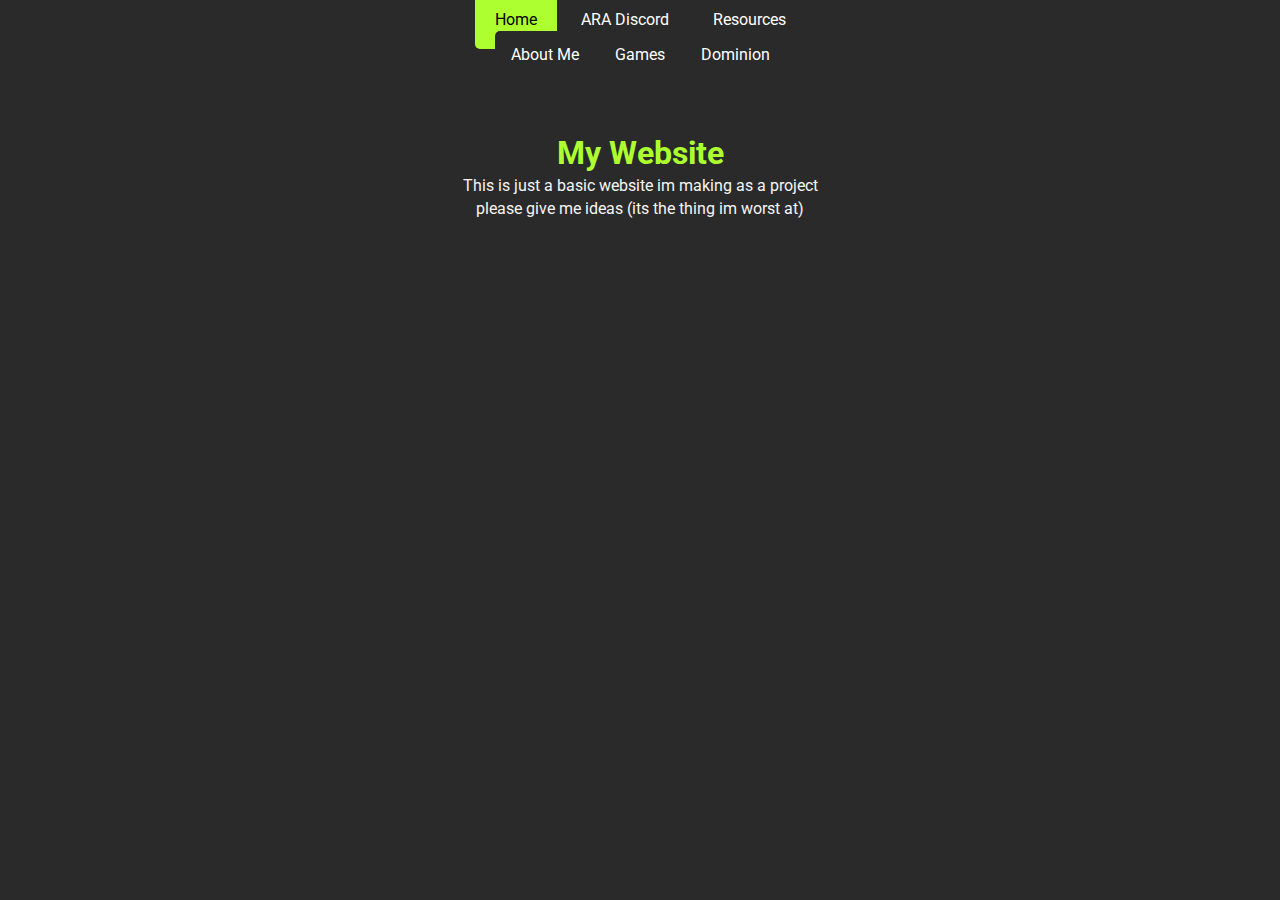
<file: index.html>
<!DOCTYPE html>
<html lang="en">

<head>
    <meta charset="UTF-8">
    <meta http-equiv="X-UA-Compatible" content="IE=edge">
    <meta name="viewport" content="width=device-width, initial-scale=1.0">
    <title>My project | Home</title>
    <link rel="stylesheet" href="/css/style.css">
    <link rel="shortcut icon" type="image/x-icon" href="/images/eye.ico">
    <link rel="preconnect" href="https://fonts.googleapis.com">
    <link rel="preconnect" href="https://fonts.gstatic.com" crossorigin>
    <link href="https://fonts.googleapis.com/css2?family=Roboto:wght@300&display=swap" rel="stylesheet">
    <link href="https://cdn.jsdelivr.net/npm/bootstrap@5.1.3/dist/css/bootstrap.min.css" rel="stylesheet" integrity="sha384-1BmE4kWBq78iYhFldvKuhfTAU6auU8tT94WrHftjDbrCEXSU1oBoqyl2QvZ6jIW3" crossorigin="anonymous">
    <script src="https://cdn.jsdelivr.net/npm/bootstrap@5.1.3/dist/js/bootstrap.bundle.min.js" integrity="sha384-ka7Sk0Gln4gmtz2MlQnikT1wXgYsOg+OMhuP+IlRH9sENBO0LRn5q+8nbTov4+1p" crossorigin="anonymous"></script>


</head>





<body>

    <div>

        <div class="col-centered">
            <div class="top1">
                <center class="fade">

                    <a href="/index.html" class="active">Home</a>

                    <a href="/html/discord.html" class="">ARA Discord</a>

                    <a href="/html/resources.html" class="">Resources</a>

                </center>
            </div>
        </div>

        <div class=""></div>

        <div class="col-centered m-4 ">
            <div class="top2">
                <center class="fade">

                    <a href="/html/about.html" class="">About Me</a>

                    <a href="/html/games.html" class="">Games</a>

                    <a href="/html/dontwatch.html" class="">Dominion</a>

                </center>
            </div>
        </div>



        <div class=""></div>
        <div class=""></div>
        <div class=""></div>
        <div class=""></div>
        <div class=""></div>
        <div class=""></div>
        <div class=""></div>
        <div class=""></div>
        <div class=""></div>
        <div class=""></div>
        <div class=""></div>
        <div class=""></div>
        <div class=""></div>
        <div class=""></div>
        <div class=""></div>


        <center class="fade">

            <h1 class="title">
                My Website
            </h1>

            <p>
                This is just a basic website im making as a project
            </p>

            <p>
                please give me ideas (its the thing im worst at)
            </p>

        </center>
    </div>
</body>
</file>
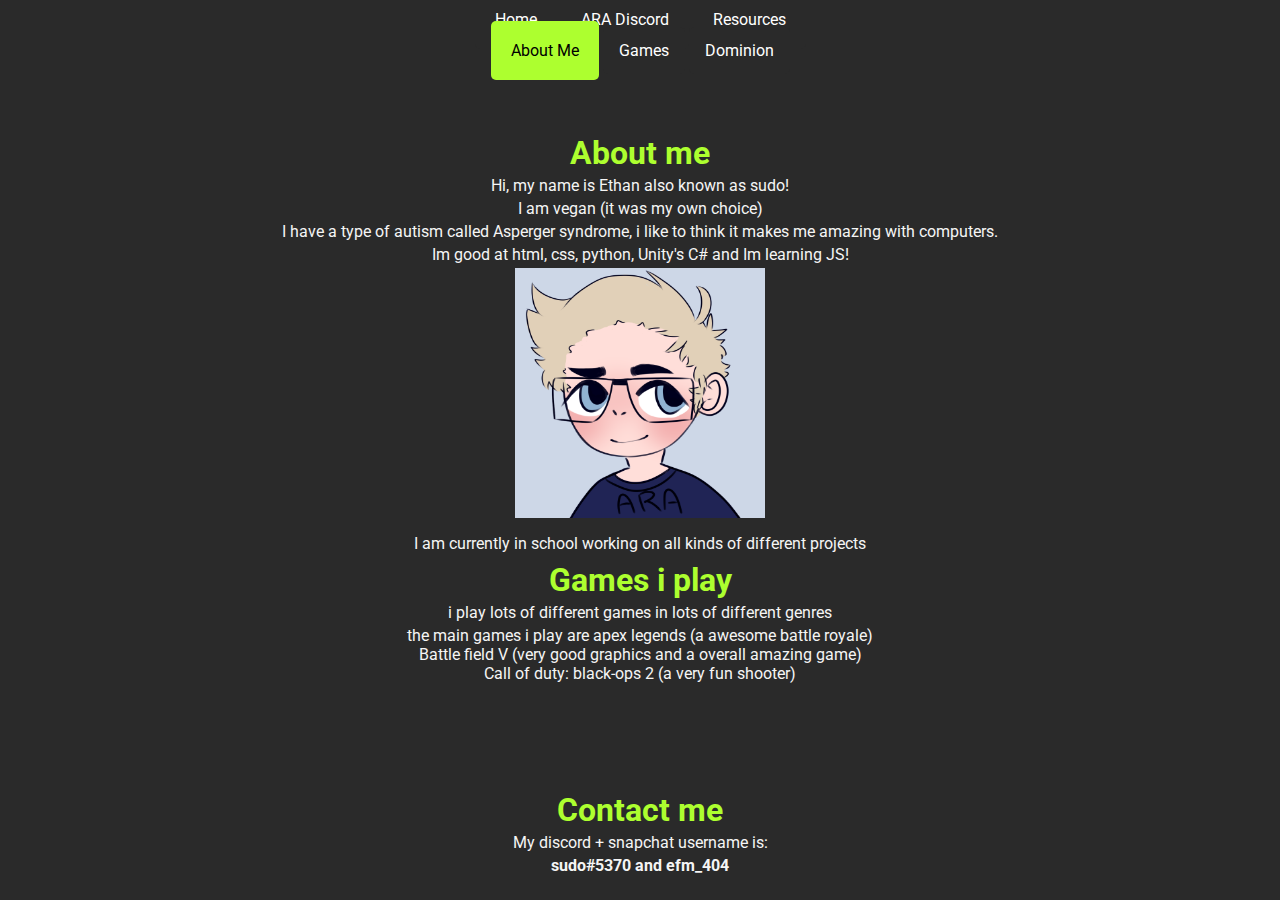
<file: html/about.html>
<!DOCTYPE html>
<html lang="en">

<head>
    <meta charset="UTF-8">
    <meta http-equiv="X-UA-Compatible" content="IE=edge">
    <meta name="viewport" content="width=device-width, initial-scale=1.0">
    <title>My project | About</title>
    <link rel="stylesheet" href="/css/style.css">
    <link rel="shortcut icon" type="image/x-icon" href="/images/eye.ico">
    <link rel="preconnect" href="https://fonts.googleapis.com">
    <link rel="preconnect" href="https://fonts.gstatic.com" crossorigin>
    <link href="https://fonts.googleapis.com/css2?family=Roboto:wght@300&display=swap" rel="stylesheet">
    <link href="https://cdn.jsdelivr.net/npm/bootstrap@5.1.3/dist/css/bootstrap.min.css" rel="stylesheet" integrity="sha384-1BmE4kWBq78iYhFldvKuhfTAU6auU8tT94WrHftjDbrCEXSU1oBoqyl2QvZ6jIW3" crossorigin="anonymous">
    <script src="https://cdn.jsdelivr.net/npm/bootstrap@5.1.3/dist/js/bootstrap.bundle.min.js" integrity="sha384-ka7Sk0Gln4gmtz2MlQnikT1wXgYsOg+OMhuP+IlRH9sENBO0LRn5q+8nbTov4+1p" crossorigin="anonymous"></script>

</head>

<body>

    <div>




        <div class="col-centered">
            <div class="top1">
                <center class="">

                    <a href="/index.html" class="">Home</a>

                    <a href="/html/discord.html" class="">ARA Discord</a>

                    <a href="/html/resources.html" class="">Resources</a>

                </center>
            </div>
        </div>



        <div class="col-centered m-4 ">
            <div class="top2">
                <center class="">

                    <a href="/html/about.html" class="active">About Me</a>

                    <a href="/html/games.html" class="">Games</a>

                    <a href="/html/dontwatch.html" class="">Dominion</a>

                </center>
            </div>
        </div>


        <div class=""></div>
        <div class=""></div>
        <div class=""></div>
        <div class=""></div>
        <div class=""></div>
        <div class=""></div>
        <div class=""></div>
        <div class=""></div>
        <div class=""></div>
        <div class=""></div>
        <div class=""></div>
        <div class=""></div>
        <div class=""></div>
        <div class=""></div>
        <div class=""></div>

        <center>
            <div class="row">

                <div class="col">
                    <h1 class="title">
                        About me
                    </h1>

                    <p>
                        Hi, my name is Ethan also known as sudo!
                    </p>

                    <p>
                        I am vegan (it was my own choice)
                    </p>

                    <p>
                        I have a type of autism called Asperger syndrome, i like to think it makes me amazing with computers.
                    </p>

                    <p>
                        Im good at html, css, python, Unity's C# and Im learning JS!
                    </p>

                    <img src="/images/me.png" alt="me" class="image-me fade">
                    <div class=""></div>
                    <div class=""></div>
                    <p>
                        I am currently in school working on all kinds of different projects
                    </p>
                </div>

                <div class="col-md">
                    <h1 class="title">
                        Games i play
                    </h1>

                    <p>
                        i play lots of different games in lots of different genres
                    </p>

                    <p>
                        the main games i play are apex legends (a awesome battle royale)<br> Battle field V (very good graphics and a overall amazing game)<br> Call of duty: black-ops 2 (a very fun shooter)
                    </p>

                    <div class=""></div>
                    <div class=""></div>
                    <div class=""></div>
                    <div class=""></div>
                    <div class=""></div>
                    <div class=""></div>
                    <div class=""></div>
                    <div class=""></div>
                    <div class=""></div>
                    <div class=""></div>
                    <div class=""></div>
                    <div class=""></div>
                    <div class=""></div>
                    <div class=""></div>
                    <div class=""></div>
                    <div class=""></div>
                    <div class=""></div>
                    <div class=""></div>
                    <div class=""></div>
                    <div class=""></div>
                    <div class=""></div>
                    <div class=""></div>
                    <div class=""></div>
                    <div class=""></div>
                    <div class=""></div>
                    <div class=""></div>

                    <h1 class="title">
                        Contact me
                    </h1>

                    <p class="contact1">
                        My discord + snapchat username is:
                    </p>





                    <p class="contact2">
                        sudo#5370 and efm_404
                    </p>
                </div>















            </div>
        </center>



</body>
</file>
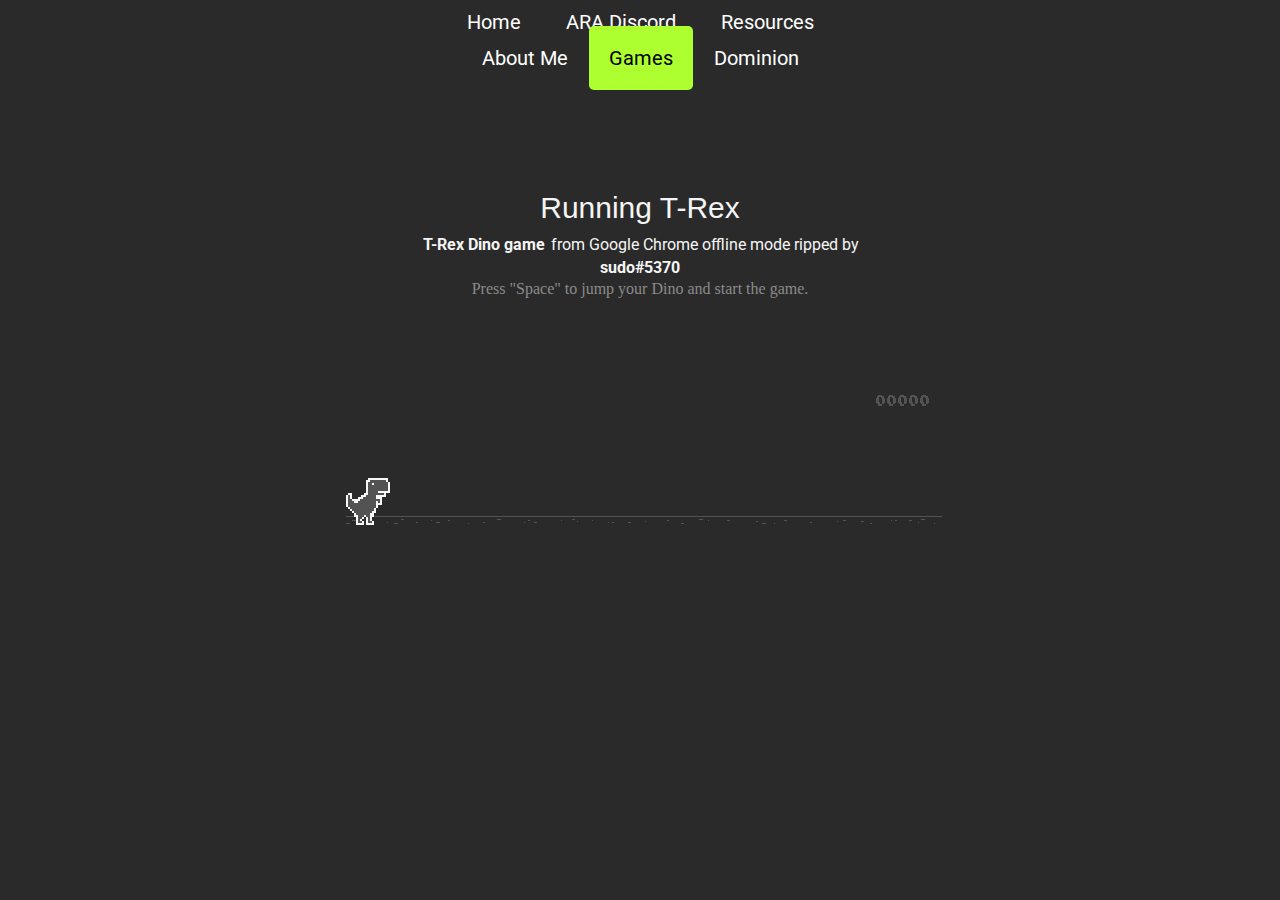
<file: html/dinosour.html>
<html>
<link rel="stylesheet" href="/css/game.css">




<!DOCTYPE html>
<html lang="en">

<head>
    <meta charset="UTF-8">
    <meta http-equiv="X-UA-Compatible" content="IE=edge">
    <meta name="viewport" content="width=device-width, initial-scale=1.0">
    <title>My project | Games</title>
    <link rel="stylesheet" href="/css/style.css">
    <link rel="shortcut icon" type="image/x-icon" href="/images/eye.ico">
    <link rel="preconnect" href="https://fonts.googleapis.com">
    <link rel="preconnect" href="https://fonts.gstatic.com" crossorigin>
    <link href="https://fonts.googleapis.com/css2?family=Roboto:wght@300&display=swap" rel="stylesheet">
    <link href="https://cdn.jsdelivr.net/npm/bootstrap@5.1.3/dist/css/bootstrap.min.css" rel="stylesheet" integrity="sha384-1BmE4kWBq78iYhFldvKuhfTAU6auU8tT94WrHftjDbrCEXSU1oBoqyl2QvZ6jIW3" crossorigin="anonymous">
    <script src="https://cdn.jsdelivr.net/npm/bootstrap@5.1.3/dist/js/bootstrap.bundle.min.js" integrity="sha384-ka7Sk0Gln4gmtz2MlQnikT1wXgYsOg+OMhuP+IlRH9sENBO0LRn5q+8nbTov4+1p" crossorigin="anonymous"></script>


</head>


<body>

    <div>

        <div class="col-centered">
            <div class="top1">
                <center class="">

                    <a href="/index.html" class="">Home</a>

                    <a href="/html/discord.html" class="">ARA Discord</a>

                    <a href="/html/resources.html" class="">Resources</a>

                </center>
            </div>
        </div>



        <div class="col-centered m-4 ">
            <div class="top2">
                <center class="">

                    <a href="/html/about.html" class="">About Me</a>

                    <a href="/html/games.html" class="active">Games</a>

                    <a href="/html/dontwatch.html" class="">Dominion</a>

                </center>
            </div>
        </div>



        <div class=""></div>
        <div class=""></div>
        <div class=""></div>
        <div class=""></div>
        <div class=""></div>
        <div class=""></div>
        <div class=""></div>
        <div class=""></div>
        <div class=""></div>
        <div class=""></div>
        <div class=""></div>
        <div class=""></div>
        <div class=""></div>
        <div class=""></div>
        <div class=""></div>


    </div>
</body>










<head>




    <title>T-Rex Game</title>
    <meta name="description" content="Ripped T-Rex/Dino game of Chromium">
    <meta property="og:title" content="Play the hidden T-Rex Dinosaur game of Chromium .">
    <meta property="og:type" content="article">
    <meta property="og:url" content="http://www.thecodepost.org">
    <meta property="og:image" content="http://img.thecodepost.org/2015/01/trex.png">
    <meta property="og:site_name" content="The Code Post">
    <meta property="og:description" content="Google Chrome has a hidden T-Rex game only for offline mode. But now, you can enjoy it any time and on any device, but you gotta stay online!!!">

    <meta name="twitter:card" content="summary_large_image">
    <meta name="twitter:site" content="@thecodepost">
    <meta name="twitter:creator" content="@thecodepost">
    <meta name="twitter:title" content="Check out the cool hidden game from Google Chrome!">
    <meta name="twitter:description" content="Check out the cool hidden game from Google Chrome!">
    <meta name="twitter:image:src" content="http://img.thecodepost.org/2015/01/trex.png">
    <script src="https://apis.google.com/js/platform.js" async defer></script>
    <link rel="stylesheet" href="/css/game.css">

    <!--script type="text/javascript" src="a.js"></script-->
    <script type="text/javascript">
        function hideClass(name) {
            var myClasses = document.querySelectorAll(name),
                i = 0,
                l = myClasses.length;

            for (i; i < l; i++) {
                myClasses[i].style.display = 'none';
            }
        }
        // Copyright (c) 2014 The Chromium Authors. All rights reserved.
        // Use of this source code is governed by a BSD-style license that can be
        // found in the LICENSE file.
        (function() {
            'use strict';
            /**
             * T-Rex runner.
             * @param {string} outerContainerId Outer containing element id.
             * @param {object} opt_config
             * @constructor
             * @export
             */
            function Runner(outerContainerId, opt_config) {
                // Singleton
                if (Runner.instance_) {
                    return Runner.instance_;
                }
                Runner.instance_ = this;
                this.outerContainerEl = document.querySelector(outerContainerId);
                this.containerEl = null;
                this.detailsButton = this.outerContainerEl.querySelector('#details-button');
                this.config = opt_config || Runner.config;
                this.dimensions = Runner.defaultDimensions;
                this.canvas = null;
                this.canvasCtx = null;
                this.tRex = null;
                this.distanceMeter = null;
                this.distanceRan = 0;
                this.highestScore = 0;
                this.time = 0;
                this.runningTime = 0;
                this.msPerFrame = 1000 / FPS;
                this.currentSpeed = this.config.SPEED;
                this.obstacles = [];
                this.started = false;
                this.activated = false;
                this.crashed = false;
                this.paused = false;
                this.resizeTimerId_ = null;
                this.playCount = 0;
                // Sound FX.
                this.audioBuffer = null;
                this.soundFx = {};
                // Global web audio context for playing sounds.
                this.audioContext = null;
                // Images.
                this.images = {};
                this.imagesLoaded = 0;
                this.loadImages();
            }
            window['Runner'] = Runner;
            /**
             * Default game width.
             * @const
             */
            var DEFAULT_WIDTH = 600;
            /**
             * Frames per second.
             * @const
             */
            var FPS = 60;
            /** @const */
            var IS_HIDPI = window.devicePixelRatio > 1;
            /** @const */
            var IS_IOS =
                window.navigator.userAgent.indexOf('UIWebViewForStaticFileContent') > -1;
            /** @const */
            var IS_MOBILE = window.navigator.userAgent.indexOf('Mobi') > -1 || IS_IOS;
            /** @const */
            var IS_TOUCH_ENABLED = 'ontouchstart' in window;
            /**
             * Default game configuration.
             * @enum {number}
             */
            Runner.config = {
                ACCELERATION: 0.001,
                BG_CLOUD_SPEED: 0.2,
                BOTTOM_PAD: 10,
                CLEAR_TIME: 3000,
                CLOUD_FREQUENCY: 0.5,
                GAMEOVER_CLEAR_TIME: 750,
                GAP_COEFFICIENT: 0.6,
                GRAVITY: 0.6,
                INITIAL_JUMP_VELOCITY: 12,
                MAX_CLOUDS: 6,
                MAX_OBSTACLE_LENGTH: 3,
                MAX_SPEED: 12,
                MIN_JUMP_HEIGHT: 35,
                MOBILE_SPEED_COEFFICIENT: 1.2,
                RESOURCE_TEMPLATE_ID: 'audio-resources',
                SPEED: 6,
                SPEED_DROP_COEFFICIENT: 3
            };
            /**
             * Default dimensions.
             * @enum {string}
             */
            Runner.defaultDimensions = {
                WIDTH: DEFAULT_WIDTH,
                HEIGHT: 150
            };
            /**
             * CSS class names.
             * @enum {string}
             */
            Runner.classes = {
                CANVAS: 'runner-canvas',
                CONTAINER: 'runner-container',
                CRASHED: 'crashed',
                ICON: 'icon-offline',
                TOUCH_CONTROLLER: 'controller'
            };
            /**
             * Image source urls.
             * @enum {array.<object>}
             */
            Runner.imageSources = {
                LDPI: [{
                    name: 'CACTUS_LARGE',
                    id: '1x-obstacle-large'
                }, {
                    name: 'CACTUS_SMALL',
                    id: '1x-obstacle-small'
                }, {
                    name: 'CLOUD',
                    id: '1x-cloud'
                }, {
                    name: 'HORIZON',
                    id: '1x-horizon'
                }, {
                    name: 'RESTART',
                    id: '1x-restart'
                }, {
                    name: 'TEXT_SPRITE',
                    id: '1x-text'
                }, {
                    name: 'TREX',
                    id: '1x-trex'
                }],
                HDPI: [{
                    name: 'CACTUS_LARGE',
                    id: '2x-obstacle-large'
                }, {
                    name: 'CACTUS_SMALL',
                    id: '2x-obstacle-small'
                }, {
                    name: 'CLOUD',
                    id: '2x-cloud'
                }, {
                    name: 'HORIZON',
                    id: '2x-horizon'
                }, {
                    name: 'RESTART',
                    id: '2x-restart'
                }, {
                    name: 'TEXT_SPRITE',
                    id: '2x-text'
                }, {
                    name: 'TREX',
                    id: '2x-trex'
                }]
            };
            /**
             * Sound FX. Reference to the ID of the audio tag on interstitial page.
             * @enum {string}
             */
            Runner.sounds = {
                BUTTON_PRESS: 'offline-sound-press',
                HIT: 'offline-sound-hit',
                SCORE: 'offline-sound-reached'
            };
            /**
             * Key code mapping.
             * @enum {object}
             */
            Runner.keycodes = {
                JUMP: {
                    '38': 1,
                    '32': 1
                }, // Up, spacebar
                DUCK: {
                    '40': 1
                }, // Down
                RESTART: {
                    '13': 1
                } // Enter
            };
            /**
             * Runner event names.
             * @enum {string}
             */
            Runner.events = {
                ANIM_END: 'webkitAnimationEnd',
                CLICK: 'click',
                KEYDOWN: 'keydown',
                KEYUP: 'keyup',
                MOUSEDOWN: 'mousedown',
                MOUSEUP: 'mouseup',
                RESIZE: 'resize',
                TOUCHEND: 'touchend',
                TOUCHSTART: 'touchstart',
                VISIBILITY: 'visibilitychange',
                BLUR: 'blur',
                FOCUS: 'focus',
                LOAD: 'load'
            };
            Runner.prototype = {
                /**
                 * Setting individual settings for debugging.
                 * @param {string} setting
                 * @param {*} value
                 */
                updateConfigSetting: function(setting, value) {
                    if (setting in this.config && value != undefined) {
                        this.config[setting] = value;
                        switch (setting) {
                            case 'GRAVITY':
                            case 'MIN_JUMP_HEIGHT':
                            case 'SPEED_DROP_COEFFICIENT':
                                this.tRex.config[setting] = value;
                                break;
                            case 'INITIAL_JUMP_VELOCITY':
                                this.tRex.setJumpVelocity(value);
                                break;
                            case 'SPEED':
                                this.setSpeed(value);
                                break;
                        }
                    }
                },
                /**
                 * Load and cache the image assets from the page.
                 */
                loadImages: function() {
                    var imageSources = IS_HIDPI ? Runner.imageSources.HDPI :
                        Runner.imageSources.LDPI;
                    var numImages = imageSources.length;
                    for (var i = numImages - 1; i >= 0; i--) {
                        var imgSource = imageSources[i];
                        this.images[imgSource.name] = document.getElementById(imgSource.id);
                    }
                    this.init();
                },
                /**
                 * Load and decode base 64 encoded sounds.
                 */
                loadSounds: function() {
                    if (!IS_IOS) {
                        this.audioContext = new AudioContext();
                        var resourceTemplate =
                            document.getElementById(this.config.RESOURCE_TEMPLATE_ID).content;
                        for (var sound in Runner.sounds) {
                            var soundSrc =
                                resourceTemplate.getElementById(Runner.sounds[sound]).src;
                            soundSrc = soundSrc.substr(soundSrc.indexOf(',') + 1);
                            var buffer = decodeBase64ToArrayBuffer(soundSrc);
                            // Async, so no guarantee of order in array.
                            this.audioContext.decodeAudioData(buffer, function(index, audioData) {
                                this.soundFx[index] = audioData;
                            }.bind(this, sound));
                        }
                    }
                },
                /**
                 * Sets the game speed. Adjust the speed accordingly if on a smaller screen.
                 * @param {number} opt_speed
                 */
                setSpeed: function(opt_speed) {
                    var speed = opt_speed || this.currentSpeed;
                    // Reduce the speed on smaller mobile screens.
                    if (this.dimensions.WIDTH < DEFAULT_WIDTH) {
                        var mobileSpeed = speed * this.dimensions.WIDTH / DEFAULT_WIDTH *
                            this.config.MOBILE_SPEED_COEFFICIENT;
                        this.currentSpeed = mobileSpeed > speed ? speed : mobileSpeed;
                    } else if (opt_speed) {
                        this.currentSpeed = opt_speed;
                    }
                },
                /**
                 * Game initialiser.
                 */
                init: function() {
                    // Hide the static icon.
                    //document.querySelector('.' + Runner.classes.ICON).style.visibility = 'hidden';
                    this.adjustDimensions();
                    this.setSpeed();
                    this.containerEl = document.createElement('div');
                    this.containerEl.className = Runner.classes.CONTAINER;
                    // Player canvas container.
                    this.canvas = createCanvas(this.containerEl, this.dimensions.WIDTH,
                        this.dimensions.HEIGHT, Runner.classes.PLAYER);
                    this.canvasCtx = this.canvas.getContext('2d');
                    this.canvasCtx.fillStyle = '#f7f7f7';
                    this.canvasCtx.fill();
                    Runner.updateCanvasScaling(this.canvas);
                    // Horizon contains clouds, obstacles and the ground.
                    this.horizon = new Horizon(this.canvas, this.images, this.dimensions,
                        this.config.GAP_COEFFICIENT);
                    // Distance meter
                    this.distanceMeter = new DistanceMeter(this.canvas,
                        this.images.TEXT_SPRITE, this.dimensions.WIDTH);
                    // Draw t-rex
                    this.tRex = new Trex(this.canvas, this.images.TREX);
                    this.outerContainerEl.appendChild(this.containerEl);
                    if (IS_MOBILE) {
                        this.createTouchController();
                    }
                    this.startListening();
                    this.update();
                    window.addEventListener(Runner.events.RESIZE,
                        this.debounceResize.bind(this));
                },
                /**
                 * Create the touch controller. A div that covers whole screen.
                 */
                createTouchController: function() {
                    this.touchController = document.createElement('div');
                    this.touchController.className = Runner.classes.TOUCH_CONTROLLER;
                },
                /**
                 * Debounce the resize event.
                 */
                debounceResize: function() {
                    if (!this.resizeTimerId_) {
                        this.resizeTimerId_ =
                            setInterval(this.adjustDimensions.bind(this), 250);
                    }
                },
                /**
                 * Adjust game space dimensions on resize.
                 */
                adjustDimensions: function() {
                    clearInterval(this.resizeTimerId_);
                    this.resizeTimerId_ = null;
                    var boxStyles = window.getComputedStyle(this.outerContainerEl);
                    var padding = Number(boxStyles.paddingLeft.substr(0,
                        boxStyles.paddingLeft.length - 2));
                    this.dimensions.WIDTH = this.outerContainerEl.offsetWidth - padding * 2;
                    // Redraw the elements back onto the canvas.
                    if (this.canvas) {
                        this.canvas.width = this.dimensions.WIDTH;
                        this.canvas.height = this.dimensions.HEIGHT;
                        Runner.updateCanvasScaling(this.canvas);
                        this.distanceMeter.calcXPos(this.dimensions.WIDTH);
                        this.clearCanvas();
                        this.horizon.update(0, 0, true);
                        this.tRex.update(0);
                        // Outer container and distance meter.
                        if (this.activated || this.crashed) {
                            this.containerEl.style.width = this.dimensions.WIDTH + 'px';
                            this.containerEl.style.height = this.dimensions.HEIGHT + 'px';
                            this.distanceMeter.update(0, Math.ceil(this.distanceRan));
                            this.stop();
                        } else {
                            this.tRex.draw(0, 0);
                        }
                        // Game over panel.
                        if (this.crashed && this.gameOverPanel) {
                            this.gameOverPanel.updateDimensions(this.dimensions.WIDTH);
                            this.gameOverPanel.draw();
                        }
                    }
                },
                /**
                 * Play the game intro.
                 * Canvas container width expands out to the full width.
                 */
                playIntro: function() {
                    if (!this.started && !this.crashed) {
                        this.playingIntro = true;
                        this.tRex.playingIntro = true;
                        // CSS animation definition.
                        var keyframes = '@-webkit-keyframes intro { ' +
                            'from { width:' + Trex.config.WIDTH + 'px }' +
                            'to { width: ' + this.dimensions.WIDTH + 'px }' +
                            '}';
                        document.styleSheets[0].insertRule(keyframes, 0);
                        this.containerEl.addEventListener(Runner.events.ANIM_END,
                            this.startGame.bind(this));
                        this.containerEl.style.webkitAnimation = 'intro .4s ease-out 1 both';
                        this.containerEl.style.width = this.dimensions.WIDTH + 'px';
                        if (this.touchController) {
                            this.outerContainerEl.appendChild(this.touchController);
                        }
                        this.activated = true;
                        this.started = true;
                    } else if (this.crashed) {
                        this.restart();
                    }
                },
                /**
                 * Update the game status to started.
                 */
                startGame: function() {
                    this.runningTime = 0;
                    this.playingIntro = false;
                    this.tRex.playingIntro = false;
                    this.containerEl.style.webkitAnimation = '';
                    this.playCount++;
                    // Handle tabbing off the page. Pause the current game.
                    window.addEventListener(Runner.events.VISIBILITY,
                        this.onVisibilityChange.bind(this));
                    window.addEventListener(Runner.events.BLUR,
                        this.onVisibilityChange.bind(this));
                    window.addEventListener(Runner.events.FOCUS,
                        this.onVisibilityChange.bind(this));
                },
                clearCanvas: function() {
                    this.canvasCtx.clearRect(0, 0, this.dimensions.WIDTH,
                        this.dimensions.HEIGHT);
                },
                /**
                 * Update the game frame.
                 */
                update: function() {
                    this.drawPending = false;
                    var now = getTimeStamp();
                    var deltaTime = now - (this.time || now);
                    this.time = now;
                    if (this.activated) {
                        this.clearCanvas();
                        if (this.tRex.jumping) {
                            this.tRex.updateJump(deltaTime, this.config);
                        }
                        this.runningTime += deltaTime;
                        var hasObstacles = this.runningTime > this.config.CLEAR_TIME;
                        // First jump triggers the intro.
                        if (this.tRex.jumpCount == 1 && !this.playingIntro) {
                            this.playIntro();
                        }
                        // The horizon doesn't move until the intro is over.
                        if (this.playingIntro) {
                            this.horizon.update(0, this.currentSpeed, hasObstacles);
                        } else {
                            deltaTime = !this.started ? 0 : deltaTime;
                            this.horizon.update(deltaTime, this.currentSpeed, hasObstacles);
                        }
                        // Check for collisions.
                        var collision = hasObstacles &&
                            checkForCollision(this.horizon.obstacles[0], this.tRex);
                        if (!collision) {
                            this.distanceRan += this.currentSpeed * deltaTime / this.msPerFrame;
                            if (this.currentSpeed < this.config.MAX_SPEED) {
                                this.currentSpeed += this.config.ACCELERATION;
                            }
                        } else {
                            this.gameOver();
                        }
                        if (this.distanceMeter.getActualDistance(this.distanceRan) >
                            this.distanceMeter.maxScore) {
                            this.distanceRan = 0;
                        }
                        var playAcheivementSound = this.distanceMeter.update(deltaTime,
                            Math.ceil(this.distanceRan));
                        if (playAcheivementSound) {
                            this.playSound(this.soundFx.SCORE);
                        }
                    }
                    if (!this.crashed) {
                        this.tRex.update(deltaTime);
                        this.raq();
                    }
                },
                /**
                 * Event handler.
                 */
                handleEvent: function(e) {
                    return (function(evtType, events) {
                        switch (evtType) {
                            case events.KEYDOWN:
                            case events.TOUCHSTART:
                            case events.MOUSEDOWN:
                                this.onKeyDown(e);
                                break;
                            case events.KEYUP:
                            case events.TOUCHEND:
                            case events.MOUSEUP:
                                this.onKeyUp(e);
                                break;
                        }
                    }.bind(this))(e.type, Runner.events);
                },
                /**
                 * Bind relevant key / mouse / touch listeners.
                 */
                startListening: function() {
                    // Keys.
                    document.addEventListener(Runner.events.KEYDOWN, this);
                    document.addEventListener(Runner.events.KEYUP, this);
                    if (IS_MOBILE) {
                        // Mobile only touch devices.
                        this.touchController.addEventListener(Runner.events.TOUCHSTART, this);
                        this.touchController.addEventListener(Runner.events.TOUCHEND, this);
                        this.containerEl.addEventListener(Runner.events.TOUCHSTART, this);
                    } else {
                        // Mouse.
                        document.addEventListener(Runner.events.MOUSEDOWN, this);
                        document.addEventListener(Runner.events.MOUSEUP, this);
                    }
                },
                /**
                 * Remove all listeners.
                 */
                stopListening: function() {
                    document.removeEventListener(Runner.events.KEYDOWN, this);
                    document.removeEventListener(Runner.events.KEYUP, this);
                    if (IS_MOBILE) {
                        this.touchController.removeEventListener(Runner.events.TOUCHSTART, this);
                        this.touchController.removeEventListener(Runner.events.TOUCHEND, this);
                        this.containerEl.removeEventListener(Runner.events.TOUCHSTART, this);
                    } else {
                        document.removeEventListener(Runner.events.MOUSEDOWN, this);
                        document.removeEventListener(Runner.events.MOUSEUP, this);
                    }
                },
                /**
                 * Process keydown.
                 * @param {Event} e
                 */
                onKeyDown: function(e) {
                    if (e.target != this.detailsButton) {
                        if (!this.crashed && (Runner.keycodes.JUMP[String(e.keyCode)] ||
                                e.type == Runner.events.TOUCHSTART)) {
                            if (!this.activated) {
                                this.loadSounds();
                                this.activated = true;
                            }
                            if (!this.tRex.jumping) {
                                this.playSound(this.soundFx.BUTTON_PRESS);
                                this.tRex.startJump();
                            }
                        }
                        if (this.crashed && e.type == Runner.events.TOUCHSTART &&
                            e.currentTarget == this.containerEl) {
                            this.restart();
                        }
                    }
                    // Speed drop, activated only when jump key is not pressed.
                    if (Runner.keycodes.DUCK[e.keyCode] && this.tRex.jumping) {
                        e.preventDefault();
                        this.tRex.setSpeedDrop();
                    }
                },
                /**
                 * Process key up.
                 * @param {Event} e
                 */
                onKeyUp: function(e) {
                    var keyCode = String(e.keyCode);
                    var isjumpKey = Runner.keycodes.JUMP[keyCode] ||
                        e.type == Runner.events.TOUCHEND ||
                        e.type == Runner.events.MOUSEDOWN;
                    if (this.isRunning() && isjumpKey) {
                        this.tRex.endJump();
                    } else if (Runner.keycodes.DUCK[keyCode]) {
                        this.tRex.speedDrop = false;
                    } else if (this.crashed) {
                        // Check that enough time has elapsed before allowing jump key to restart.
                        var deltaTime = getTimeStamp() - this.time;
                        if (Runner.keycodes.RESTART[keyCode] ||
                            (e.type == Runner.events.MOUSEUP && e.target == this.canvas) ||
                            (deltaTime >= this.config.GAMEOVER_CLEAR_TIME &&
                                Runner.keycodes.JUMP[keyCode])) {
                            this.restart();
                        }
                    } else if (this.paused && isjumpKey) {
                        this.play();
                    }
                },
                /**
                 * RequestAnimationFrame wrapper.
                 */
                raq: function() {
                    if (!this.drawPending) {
                        this.drawPending = true;
                        this.raqId = requestAnimationFrame(this.update.bind(this));
                    }
                },
                /**
                 * Whether the game is running.
                 * @return {boolean}
                 */
                isRunning: function() {
                    return !!this.raqId;
                },
                /**
                 * Game over state.
                 */
                gameOver: function() {
                    this.playSound(this.soundFx.HIT);
                    vibrate(200);
                    this.stop();
                    this.crashed = true;
                    this.distanceMeter.acheivement = false;
                    this.tRex.update(100, Trex.status.CRASHED);
                    // Game over panel.
                    if (!this.gameOverPanel) {
                        this.gameOverPanel = new GameOverPanel(this.canvas,
                            this.images.TEXT_SPRITE, this.images.RESTART,
                            this.dimensions);
                    } else {
                        this.gameOverPanel.draw();
                    }
                    // Update the high score.
                    if (this.distanceRan > this.highestScore) {
                        this.highestScore = Math.ceil(this.distanceRan);
                        this.distanceMeter.setHighScore(this.highestScore);
                    }
                    // Reset the time clock.
                    this.time = getTimeStamp();
                },
                stop: function() {
                    this.activated = false;
                    this.paused = true;
                    cancelAnimationFrame(this.raqId);
                    this.raqId = 0;
                },
                play: function() {
                    if (!this.crashed) {
                        this.activated = true;
                        this.paused = false;
                        this.tRex.update(0, Trex.status.RUNNING);
                        this.time = getTimeStamp();
                        this.update();
                    }
                },
                restart: function() {
                    if (!this.raqId) {
                        this.playCount++;
                        this.runningTime = 0;
                        this.activated = true;
                        this.crashed = false;
                        this.distanceRan = 0;
                        this.setSpeed(this.config.SPEED);
                        this.time = getTimeStamp();
                        this.containerEl.classList.remove(Runner.classes.CRASHED);
                        this.clearCanvas();
                        this.distanceMeter.reset(this.highestScore);
                        this.horizon.reset();
                        this.tRex.reset();
                        this.playSound(this.soundFx.BUTTON_PRESS);
                        this.update();
                    }
                },
                /**
                 * Pause the game if the tab is not in focus.
                 */
                onVisibilityChange: function(e) {
                    if (document.hidden || document.webkitHidden || e.type == 'blur') {
                        this.stop();
                    } else {
                        this.play();
                    }
                },
                /**
                 * Play a sound.
                 * @param {SoundBuffer} soundBuffer
                 */
                playSound: function(soundBuffer) {
                    if (soundBuffer) {
                        var sourceNode = this.audioContext.createBufferSource();
                        sourceNode.buffer = soundBuffer;
                        sourceNode.connect(this.audioContext.destination);
                        sourceNode.start(0);
                    }
                }
            };
            /**
             * Updates the canvas size taking into
             * account the backing store pixel ratio and
             * the device pixel ratio.
             *
             * See article by Paul Lewis:
             * https://www.html5rocks.com/en/tutorials/canvas/hidpi/
             *
             * @param {HTMLCanvasElement} canvas
             * @param {number} opt_width
             * @param {number} opt_height
             * @return {boolean} Whether the canvas was scaled.
             */
            Runner.updateCanvasScaling = function(canvas, opt_width, opt_height) {
                var context = canvas.getContext('2d');
                // Query the various pixel ratios
                var devicePixelRatio = Math.floor(window.devicePixelRatio) || 1;
                var backingStoreRatio = Math.floor(context.webkitBackingStorePixelRatio) || 1;
                var ratio = devicePixelRatio / backingStoreRatio;
                // Upscale the canvas if the two ratios don't match
                if (devicePixelRatio !== backingStoreRatio) {
                    var oldWidth = opt_width || canvas.width;
                    var oldHeight = opt_height || canvas.height;
                    canvas.width = oldWidth * ratio;
                    canvas.height = oldHeight * ratio;
                    canvas.style.width = oldWidth + 'px';
                    canvas.style.height = oldHeight + 'px';
                    // Scale the context to counter the fact that we've manually scaled
                    // our canvas element.
                    context.scale(ratio, ratio);
                    return true;
                }
                return false;
            };
            /**
             * Get random number.
             * @param {number} min
             * @param {number} max
             * @param {number}
             */
            function getRandomNum(min, max) {
                return Math.floor(Math.random() * (max - min + 1)) + min;
            }
            /**
             * Vibrate on mobile devices.
             * @param {number} duration Duration of the vibration in milliseconds.
             */
            function vibrate(duration) {
                if (IS_MOBILE && window.navigator.vibrate) {
                    window.navigator.vibrate(duration);
                }
            }
            /**
             * Create canvas element.
             * @param {HTMLElement} container Element to append canvas to.
             * @param {number} width
             * @param {number} height
             * @param {string} opt_classname
             * @return {HTMLCanvasElement}
             */
            function createCanvas(container, width, height, opt_classname) {
                var canvas = document.createElement('canvas');
                canvas.className = opt_classname ? Runner.classes.CANVAS + ' ' +
                    opt_classname : Runner.classes.CANVAS;
                canvas.width = width;
                canvas.height = height;
                container.appendChild(canvas);
                return canvas;
            }
            /**
             * Decodes the base 64 audio to ArrayBuffer used by Web Audio.
             * @param {string} base64String
             */
            function decodeBase64ToArrayBuffer(base64String) {
                var len = (base64String.length / 4) * 3;
                var str = atob(base64String);
                var arrayBuffer = new ArrayBuffer(len);
                var bytes = new Uint8Array(arrayBuffer);
                for (var i = 0; i < len; i++) {
                    bytes[i] = str.charCodeAt(i);
                }
                return bytes.buffer;
            }
            /**
             * Return the current timestamp.
             * @return {number}
             */
            function getTimeStamp() {
                return IS_IOS ? new Date().getTime() : performance.now();
            }
            //******************************************************************************
            /**
             * Game over panel.
             * @param {!HTMLCanvasElement} canvas
             * @param {!HTMLImage} textSprite
             * @param {!HTMLImage} restartImg
             * @param {!Object} dimensions Canvas dimensions.
             * @constructor
             */
            function GameOverPanel(canvas, textSprite, restartImg, dimensions) {
                this.canvas = canvas;
                this.canvasCtx = canvas.getContext('2d');
                this.canvasDimensions = dimensions;
                this.textSprite = textSprite;
                this.restartImg = restartImg;
                this.draw();
            };
            /**
             * Dimensions used in the panel.
             * @enum {number}
             */
            GameOverPanel.dimensions = {
                TEXT_X: 0,
                TEXT_Y: 13,
                TEXT_WIDTH: 191,
                TEXT_HEIGHT: 11,
                RESTART_WIDTH: 36,
                RESTART_HEIGHT: 32
            };
            GameOverPanel.prototype = {
                /**
                 * Update the panel dimensions.
                 * @param {number} width New canvas width.
                 * @param {number} opt_height Optional new canvas height.
                 */
                updateDimensions: function(width, opt_height) {
                    this.canvasDimensions.WIDTH = width;
                    if (opt_height) {
                        this.canvasDimensions.HEIGHT = opt_height;
                    }
                },
                /**
                 * Draw the panel.
                 */
                draw: function() {
                    var dimensions = GameOverPanel.dimensions;
                    var centerX = this.canvasDimensions.WIDTH / 2;
                    // Game over text.
                    var textSourceX = dimensions.TEXT_X;
                    var textSourceY = dimensions.TEXT_Y;
                    var textSourceWidth = dimensions.TEXT_WIDTH;
                    var textSourceHeight = dimensions.TEXT_HEIGHT;
                    var textTargetX = Math.round(centerX - (dimensions.TEXT_WIDTH / 2));
                    var textTargetY = Math.round((this.canvasDimensions.HEIGHT - 25) / 3);
                    var textTargetWidth = dimensions.TEXT_WIDTH;
                    var textTargetHeight = dimensions.TEXT_HEIGHT;
                    var restartSourceWidth = dimensions.RESTART_WIDTH;
                    var restartSourceHeight = dimensions.RESTART_HEIGHT;
                    var restartTargetX = centerX - (dimensions.RESTART_WIDTH / 2);
                    var restartTargetY = this.canvasDimensions.HEIGHT / 2;
                    if (IS_HIDPI) {
                        textSourceY *= 2;
                        textSourceX *= 2;
                        textSourceWidth *= 2;
                        textSourceHeight *= 2;
                        restartSourceWidth *= 2;
                        restartSourceHeight *= 2;
                    }
                    // Game over text from sprite.
                    this.canvasCtx.drawImage(this.textSprite,
                        textSourceX, textSourceY, textSourceWidth, textSourceHeight,
                        textTargetX, textTargetY, textTargetWidth, textTargetHeight);
                    // Restart button.
                    this.canvasCtx.drawImage(this.restartImg, 0, 0,
                        restartSourceWidth, restartSourceHeight,
                        restartTargetX, restartTargetY, dimensions.RESTART_WIDTH,
                        dimensions.RESTART_HEIGHT);
                }
            };
            //******************************************************************************
            /**
             * Check for a collision.
             * @param {!Obstacle} obstacle
             * @param {!Trex} tRex T-rex object.
             * @param {HTMLCanvasContext} opt_canvasCtx Optional canvas context for drawing
             * collision boxes.
             * @return {Array.<CollisionBox>}
             */
            function checkForCollision(obstacle, tRex, opt_canvasCtx) {
                var obstacleBoxXPos = Runner.defaultDimensions.WIDTH + obstacle.xPos;
                // Adjustments are made to the bounding box as there is a 1 pixel white
                // border around the t-rex and obstacles.
                var tRexBox = new CollisionBox(
                    tRex.xPos + 1,
                    tRex.yPos + 1,
                    tRex.config.WIDTH - 2,
                    tRex.config.HEIGHT - 2);
                var obstacleBox = new CollisionBox(
                    obstacle.xPos + 1,
                    obstacle.yPos + 1,
                    obstacle.typeConfig.width * obstacle.size - 2,
                    obstacle.typeConfig.height - 2);
                // Debug outer box
                if (opt_canvasCtx) {
                    drawCollisionBoxes(opt_canvasCtx, tRexBox, obstacleBox);
                }
                // Simple outer bounds check.
                if (boxCompare(tRexBox, obstacleBox)) {
                    var collisionBoxes = obstacle.collisionBoxes;
                    var tRexCollisionBoxes = Trex.collisionBoxes;
                    // Detailed axis aligned box check.
                    for (var t = 0; t < tRexCollisionBoxes.length; t++) {
                        for (var i = 0; i < collisionBoxes.length; i++) {
                            // Adjust the box to actual positions.
                            var adjTrexBox =
                                createAdjustedCollisionBox(tRexCollisionBoxes[t], tRexBox);
                            var adjObstacleBox =
                                createAdjustedCollisionBox(collisionBoxes[i], obstacleBox);
                            var crashed = boxCompare(adjTrexBox, adjObstacleBox);
                            // Draw boxes for debug.
                            if (opt_canvasCtx) {
                                drawCollisionBoxes(opt_canvasCtx, adjTrexBox, adjObstacleBox);
                            }
                            if (crashed) {
                                return [adjTrexBox, adjObstacleBox];
                            }
                        }
                    }
                }
                return false;
            };
            /**
             * Adjust the collision box.
             * @param {!CollisionBox} box The original box.
             * @param {!CollisionBox} adjustment Adjustment box.
             * @return {CollisionBox} The adjusted collision box object.
             */
            function createAdjustedCollisionBox(box, adjustment) {
                return new CollisionBox(
                    box.x + adjustment.x,
                    box.y + adjustment.y,
                    box.width,
                    box.height);
            };
            /**
             * Draw the collision boxes for debug.
             */
            function drawCollisionBoxes(canvasCtx, tRexBox, obstacleBox) {
                canvasCtx.save();
                canvasCtx.strokeStyle = '#f00';
                canvasCtx.strokeRect(tRexBox.x, tRexBox.y,
                    tRexBox.width, tRexBox.height);
                canvasCtx.strokeStyle = '#0f0';
                canvasCtx.strokeRect(obstacleBox.x, obstacleBox.y,
                    obstacleBox.width, obstacleBox.height);
                canvasCtx.restore();
            };
            /**
             * Compare two collision boxes for a collision.
             * @param {CollisionBox} tRexBox
             * @param {CollisionBox} obstacleBox
             * @return {boolean} Whether the boxes intersected.
             */
            function boxCompare(tRexBox, obstacleBox) {
                var crashed = false;
                var tRexBoxX = tRexBox.x;
                var tRexBoxY = tRexBox.y;
                var obstacleBoxX = obstacleBox.x;
                var obstacleBoxY = obstacleBox.y;
                // Axis-Aligned Bounding Box method.
                if (tRexBox.x < obstacleBoxX + obstacleBox.width &&
                    tRexBox.x + tRexBox.width > obstacleBoxX &&
                    tRexBox.y < obstacleBox.y + obstacleBox.height &&
                    tRexBox.height + tRexBox.y > obstacleBox.y) {
                    crashed = true;
                }
                return crashed;
            };
            //******************************************************************************
            /**
             * Collision box object.
             * @param {number} x X position.
             * @param {number} y Y Position.
             * @param {number} w Width.
             * @param {number} h Height.
             */
            function CollisionBox(x, y, w, h) {
                this.x = x;
                this.y = y;
                this.width = w;
                this.height = h;
            };
            //******************************************************************************
            /**
             * Obstacle.
             * @param {HTMLCanvasCtx} canvasCtx
             * @param {Obstacle.type} type
             * @param {image} obstacleImg Image sprite.
             * @param {Object} dimensions
             * @param {number} gapCoefficient Mutipler in determining the gap.
             * @param {number} speed
             */
            function Obstacle(canvasCtx, type, obstacleImg, dimensions,
                gapCoefficient, speed) {
                this.canvasCtx = canvasCtx;
                this.image = obstacleImg;
                this.typeConfig = type;
                this.gapCoefficient = gapCoefficient;
                this.size = getRandomNum(1, Obstacle.MAX_OBSTACLE_LENGTH);
                this.dimensions = dimensions;
                this.remove = false;
                this.xPos = 0;
                this.yPos = this.typeConfig.yPos;
                this.width = 0;
                this.collisionBoxes = [];
                this.gap = 0;
                this.init(speed);
            };
            /**
             * Coefficient for calculating the maximum gap.
             * @const
             */
            Obstacle.MAX_GAP_COEFFICIENT = 1.5;
            /**
             * Maximum obstacle grouping count.
             * @const
             */
            Obstacle.MAX_OBSTACLE_LENGTH = 3,
                Obstacle.prototype = {
                    /**
                     * Initialise the DOM for the obstacle.
                     * @param {number} speed
                     */
                    init: function(speed) {
                        this.cloneCollisionBoxes();
                        // Only allow sizing if we're at the right speed.
                        if (this.size > 1 && this.typeConfig.multipleSpeed > speed) {
                            this.size = 1;
                        }
                        this.width = this.typeConfig.width * this.size;
                        this.xPos = this.dimensions.WIDTH - this.width;
                        this.draw();
                        // Make collision box adjustments,
                        // Central box is adjusted to the size as one box.
                        // ____ ______ ________
                        // _| |-| _| |-| _| |-|
                        // | |<->| | | |<--->| | | |<----->| |
                        // | | 1 | | | | 2 | | | | 3 | |
                        // |_|___|_| |_|_____|_| |_|_______|_|
                        //
                        if (this.size > 1) {
                            this.collisionBoxes[1].width = this.width - this.collisionBoxes[0].width -
                                this.collisionBoxes[2].width;
                            this.collisionBoxes[2].x = this.width - this.collisionBoxes[2].width;
                        }
                        this.gap = this.getGap(this.gapCoefficient, speed);
                    },
                    /**
                     * Draw and crop based on size.
                     */
                    draw: function() {
                        var sourceWidth = this.typeConfig.width;
                        var sourceHeight = this.typeConfig.height;
                        if (IS_HIDPI) {
                            sourceWidth = sourceWidth * 2;
                            sourceHeight = sourceHeight * 2;
                        }
                        // Sprite
                        var sourceX = (sourceWidth * this.size) * (0.5 * (this.size - 1));
                        this.canvasCtx.drawImage(this.image,
                            sourceX, 0,
                            sourceWidth * this.size, sourceHeight,
                            this.xPos, this.yPos,
                            this.typeConfig.width * this.size, this.typeConfig.height);
                    },
                    /**
                     * Obstacle frame update.
                     * @param {number} deltaTime
                     * @param {number} speed
                     */
                    update: function(deltaTime, speed) {
                        if (!this.remove) {
                            this.xPos -= Math.floor((speed * FPS / 1000) * deltaTime);
                            this.draw();
                            if (!this.isVisible()) {
                                this.remove = true;
                            }
                        }
                    },
                    /**
                     * Calculate a random gap size.
                     * - Minimum gap gets wider as speed increses
                     * @param {number} gapCoefficient
                     * @param {number} speed
                     * @return {number} The gap size.
                     */
                    getGap: function(gapCoefficient, speed) {
                        var minGap = Math.round(this.width * speed +
                            this.typeConfig.minGap * gapCoefficient);
                        var maxGap = Math.round(minGap * Obstacle.MAX_GAP_COEFFICIENT);
                        return getRandomNum(minGap, maxGap);
                    },
                    /**
                     * Check if obstacle is visible.
                     * @return {boolean} Whether the obstacle is in the game area.
                     */
                    isVisible: function() {
                        return this.xPos + this.width > 0;
                    },
                    /**
                     * Make a copy of the collision boxes, since these will change based on
                     * obstacle type and size.
                     */
                    cloneCollisionBoxes: function() {
                        var collisionBoxes = this.typeConfig.collisionBoxes;
                        for (var i = collisionBoxes.length - 1; i >= 0; i--) {
                            this.collisionBoxes[i] = new CollisionBox(collisionBoxes[i].x,
                                collisionBoxes[i].y, collisionBoxes[i].width,
                                collisionBoxes[i].height);
                        }
                    }
                };
            /**
             * Obstacle definitions.
             * minGap: minimum pixel space betweeen obstacles.
             * multipleSpeed: Speed at which multiples are allowed.
             */
            Obstacle.types = [{
                type: 'CACTUS_SMALL',
                className: ' cactus cactus-small ',
                width: 17,
                height: 35,
                yPos: 105,
                multipleSpeed: 3,
                minGap: 120,
                collisionBoxes: [
                    new CollisionBox(0, 7, 5, 27),
                    new CollisionBox(4, 0, 6, 34),
                    new CollisionBox(10, 4, 7, 14)
                ]
            }, {
                type: 'CACTUS_LARGE',
                className: ' cactus cactus-large ',
                width: 25,
                height: 50,
                yPos: 90,
                multipleSpeed: 6,
                minGap: 120,
                collisionBoxes: [
                    new CollisionBox(0, 12, 7, 38),
                    new CollisionBox(8, 0, 7, 49),
                    new CollisionBox(13, 10, 10, 38)
                ]
            }];
            //******************************************************************************
            /**
             * T-rex game character.
             * @param {HTMLCanvas} canvas
             * @param {HTMLImage} image Character image.
             * @constructor
             */
            function Trex(canvas, image) {
                this.canvas = canvas;
                this.canvasCtx = canvas.getContext('2d');
                this.image = image;
                this.xPos = 0;
                this.yPos = 0;
                // Position when on the ground.
                this.groundYPos = 0;
                this.currentFrame = 0;
                this.currentAnimFrames = [];
                this.blinkDelay = 0;
                this.animStartTime = 0;
                this.timer = 0;
                this.msPerFrame = 1000 / FPS;
                this.config = Trex.config;
                // Current status.
                this.status = Trex.status.WAITING;
                this.jumping = false;
                this.jumpVelocity = 0;
                this.reachedMinHeight = false;
                this.speedDrop = false;
                this.jumpCount = 0;
                this.jumpspotX = 0;
                this.init();
            };
            /**
             * T-rex player config.
             * @enum {number}
             */
            Trex.config = {
                DROP_VELOCITY: -5,
                GRAVITY: 0.6,
                HEIGHT: 47,
                INIITAL_JUMP_VELOCITY: -10,
                INTRO_DURATION: 1500,
                MAX_JUMP_HEIGHT: 30,
                MIN_JUMP_HEIGHT: 30,
                SPEED_DROP_COEFFICIENT: 3,
                SPRITE_WIDTH: 262,
                START_X_POS: 50,
                WIDTH: 44
            };
            /**
             * Used in collision detection.
             * @type {Array.<CollisionBox>}
             */
            Trex.collisionBoxes = [
                new CollisionBox(1, -1, 30, 26),
                new CollisionBox(32, 0, 8, 16),
                new CollisionBox(10, 35, 14, 8),
                new CollisionBox(1, 24, 29, 5),
                new CollisionBox(5, 30, 21, 4),
                new CollisionBox(9, 34, 15, 4)
            ];
            /**
             * Animation states.
             * @enum {string}
             */
            Trex.status = {
                CRASHED: 'CRASHED',
                JUMPING: 'JUMPING',
                RUNNING: 'RUNNING',
                WAITING: 'WAITING'
            };
            /**
             * Blinking coefficient.
             * @const
             */
            Trex.BLINK_TIMING = 7000;
            /**
             * Animation config for different states.
             * @enum {object}
             */
            Trex.animFrames = {
                WAITING: {
                    frames: [44, 0],
                    msPerFrame: 1000 / 3
                },
                RUNNING: {
                    frames: [88, 132],
                    msPerFrame: 1000 / 12
                },
                CRASHED: {
                    frames: [220],
                    msPerFrame: 1000 / 60
                },
                JUMPING: {
                    frames: [0],
                    msPerFrame: 1000 / 60
                }
            };
            Trex.prototype = {
                /**
                 * T-rex player initaliser.
                 * Sets the t-rex to blink at random intervals.
                 */
                init: function() {
                    this.blinkDelay = this.setBlinkDelay();
                    this.groundYPos = Runner.defaultDimensions.HEIGHT - this.config.HEIGHT -
                        Runner.config.BOTTOM_PAD;
                    this.yPos = this.groundYPos;
                    this.minJumpHeight = this.groundYPos - this.config.MIN_JUMP_HEIGHT;
                    this.draw(0, 0);
                    this.update(0, Trex.status.WAITING);
                },
                /**
                 * Setter for the jump velocity.
                 * The approriate drop velocity is also set.
                 */
                setJumpVelocity: function(setting) {
                    this.config.INIITAL_JUMP_VELOCITY = -setting;
                    this.config.DROP_VELOCITY = -setting / 2;
                },
                /**
                 * Set the animation status.
                 * @param {!number} deltaTime
                 * @param {Trex.status} status Optional status to switch to.
                 */
                update: function(deltaTime, opt_status) {
                    this.timer += deltaTime;
                    // Update the status.
                    if (opt_status) {
                        this.status = opt_status;
                        this.currentFrame = 0;
                        this.msPerFrame = Trex.animFrames[opt_status].msPerFrame;
                        this.currentAnimFrames = Trex.animFrames[opt_status].frames;
                        if (opt_status == Trex.status.WAITING) {
                            this.animStartTime = getTimeStamp();
                            this.setBlinkDelay();
                        }
                    }
                    // Game intro animation, T-rex moves in from the left.
                    if (this.playingIntro && this.xPos < this.config.START_X_POS) {
                        this.xPos += Math.round((this.config.START_X_POS /
                            this.config.INTRO_DURATION) * deltaTime);
                    }
                    if (this.status == Trex.status.WAITING) {
                        this.blink(getTimeStamp());
                    } else {
                        this.draw(this.currentAnimFrames[this.currentFrame], 0);
                    }
                    // Update the frame position.
                    if (this.timer >= this.msPerFrame) {
                        this.currentFrame = this.currentFrame ==
                            this.currentAnimFrames.length - 1 ? 0 : this.currentFrame + 1;
                        this.timer = 0;
                    }
                },
                /**
                 * Draw the t-rex to a particular position.
                 * @param {number} x
                 * @param {number} y
                 */
                draw: function(x, y) {
                    var sourceX = x;
                    var sourceY = y;
                    var sourceWidth = this.config.WIDTH;
                    var sourceHeight = this.config.HEIGHT;
                    if (IS_HIDPI) {
                        sourceX *= 2;
                        sourceY *= 2;
                        sourceWidth *= 2;
                        sourceHeight *= 2;
                    }
                    this.canvasCtx.drawImage(this.image, sourceX, sourceY,
                        sourceWidth, sourceHeight,
                        this.xPos, this.yPos,
                        this.config.WIDTH, this.config.HEIGHT);
                },
                /**
                 * Sets a random time for the blink to happen.
                 */
                setBlinkDelay: function() {
                    this.blinkDelay = Math.ceil(Math.random() * Trex.BLINK_TIMING);
                },
                /**
                 * Make t-rex blink at random intervals.
                 * @param {number} time Current time in milliseconds.
                 */
                blink: function(time) {
                    var deltaTime = time - this.animStartTime;
                    if (deltaTime >= this.blinkDelay) {
                        this.draw(this.currentAnimFrames[this.currentFrame], 0);
                        if (this.currentFrame == 1) {
                            // Set new random delay to blink.
                            this.setBlinkDelay();
                            this.animStartTime = time;
                        }
                    }
                },
                /**
                 * Initialise a jump.
                 */
                startJump: function() {
                    if (!this.jumping) {
                        this.update(0, Trex.status.JUMPING);
                        this.jumpVelocity = this.config.INIITAL_JUMP_VELOCITY;
                        this.jumping = true;
                        this.reachedMinHeight = false;
                        this.speedDrop = false;
                    }
                },
                /**
                 * Jump is complete, falling down.
                 */
                endJump: function() {
                    if (this.reachedMinHeight &&
                        this.jumpVelocity < this.config.DROP_VELOCITY) {
                        this.jumpVelocity = this.config.DROP_VELOCITY;
                    }
                },
                /**
                 * Update frame for a jump.
                 * @param {number} deltaTime
                 */
                updateJump: function(deltaTime) {
                    var msPerFrame = Trex.animFrames[this.status].msPerFrame;
                    var framesElapsed = deltaTime / msPerFrame;
                    // Speed drop makes Trex fall faster.
                    if (this.speedDrop) {
                        this.yPos += Math.round(this.jumpVelocity *
                            this.config.SPEED_DROP_COEFFICIENT * framesElapsed);
                    } else {
                        this.yPos += Math.round(this.jumpVelocity * framesElapsed);
                    }
                    this.jumpVelocity += this.config.GRAVITY * framesElapsed;
                    // Minimum height has been reached.
                    if (this.yPos < this.minJumpHeight || this.speedDrop) {
                        this.reachedMinHeight = true;
                    }
                    // Reached max height
                    if (this.yPos < this.config.MAX_JUMP_HEIGHT || this.speedDrop) {
                        this.endJump();
                    }
                    // Back down at ground level. Jump completed.
                    if (this.yPos > this.groundYPos) {
                        this.reset();
                        this.jumpCount++;
                    }
                    this.update(deltaTime);
                },
                /**
                 * Set the speed drop. Immediately cancels the current jump.
                 */
                setSpeedDrop: function() {
                    this.speedDrop = true;
                    this.jumpVelocity = 1;
                },
                /**
                 * Reset the t-rex to running at start of game.
                 */
                reset: function() {
                    this.yPos = this.groundYPos;
                    this.jumpVelocity = 0;
                    this.jumping = false;
                    this.update(0, Trex.status.RUNNING);
                    this.midair = false;
                    this.speedDrop = false;
                    this.jumpCount = 0;
                }
            };
            //******************************************************************************
            /**
             * Handles displaying the distance meter.
             * @param {!HTMLCanvasElement} canvas
             * @param {!HTMLImage} spriteSheet Image sprite.
             * @param {number} canvasWidth
             * @constructor
             */
            function DistanceMeter(canvas, spriteSheet, canvasWidth) {
                this.canvas = canvas;
                this.canvasCtx = canvas.getContext('2d');
                this.image = spriteSheet;
                this.x = 0;
                this.y = 5;
                this.currentDistance = 0;
                this.maxScore = 0;
                this.highScore = 0;
                this.container = null;
                this.digits = [];
                this.acheivement = false;
                this.defaultString = '';
                this.flashTimer = 0;
                this.flashIterations = 0;
                this.config = DistanceMeter.config;
                this.init(canvasWidth);
            };
            /**
             * @enum {number}
             */
            DistanceMeter.dimensions = {
                WIDTH: 10,
                HEIGHT: 13,
                DEST_WIDTH: 11
            };
            /**
             * Y positioning of the digits in the sprite sheet.
             * X position is always 0.
             * @type {array.<number>}
             */
            DistanceMeter.yPos = [0, 13, 27, 40, 53, 67, 80, 93, 107, 120];
            /**
             * Distance meter config.
             * @enum {number}
             */
            DistanceMeter.config = {
                // Number of digits.
                MAX_DISTANCE_UNITS: 5,
                // Distance that causes achievement animation.
                ACHIEVEMENT_DISTANCE: 100,
                // Used for conversion from pixel distance to a scaled unit.
                COEFFICIENT: 0.025,
                // Flash duration in milliseconds.
                FLASH_DURATION: 1000 / 4,
                // Flash iterations for achievement animation.
                FLASH_ITERATIONS: 3
            };
            DistanceMeter.prototype = {
                /**
                 * Initialise the distance meter to '00000'.
                 * @param {number} width Canvas width in px.
                 */
                init: function(width) {
                    var maxDistanceStr = '';
                    this.calcXPos(width);
                    this.maxScore = this.config.MAX_DISTANCE_UNITS;
                    for (var i = 0; i < this.config.MAX_DISTANCE_UNITS; i++) {
                        this.draw(i, 0);
                        this.defaultString += '0';
                        maxDistanceStr += '9';
                    }
                    this.maxScore = parseInt(maxDistanceStr);
                },
                /**
                 * Calculate the xPos in the canvas.
                 * @param {number} canvasWidth
                 */
                calcXPos: function(canvasWidth) {
                    this.x = canvasWidth - (DistanceMeter.dimensions.DEST_WIDTH *
                        (this.config.MAX_DISTANCE_UNITS + 1));
                },
                /**
                 * Draw a digit to canvas.
                 * @param {number} digitPos Position of the digit.
                 * @param {number} value Digit value 0-9.
                 * @param {boolean} opt_highScore Whether drawing the high score.
                 */
                draw: function(digitPos, value, opt_highScore) {
                    var sourceWidth = DistanceMeter.dimensions.WIDTH;
                    var sourceHeight = DistanceMeter.dimensions.HEIGHT;
                    var sourceX = DistanceMeter.dimensions.WIDTH * value;
                    var targetX = digitPos * DistanceMeter.dimensions.DEST_WIDTH;
                    var targetY = this.y;
                    var targetWidth = DistanceMeter.dimensions.WIDTH;
                    var targetHeight = DistanceMeter.dimensions.HEIGHT;
                    // For high DPI we 2x source values.
                    if (IS_HIDPI) {
                        sourceWidth *= 2;
                        sourceHeight *= 2;
                        sourceX *= 2;
                    }
                    this.canvasCtx.save();
                    if (opt_highScore) {
                        // Left of the current score.
                        var highScoreX = this.x - (this.config.MAX_DISTANCE_UNITS * 2) *
                            DistanceMeter.dimensions.WIDTH;
                        this.canvasCtx.translate(highScoreX, this.y);
                    } else {
                        this.canvasCtx.translate(this.x, this.y);
                    }
                    this.canvasCtx.drawImage(this.image, sourceX, 0,
                        sourceWidth, sourceHeight,
                        targetX, targetY,
                        targetWidth, targetHeight
                    );
                    this.canvasCtx.restore();
                },
                /**
                 * Covert pixel distance to a 'real' distance.
                 * @param {number} distance Pixel distance ran.
                 * @return {number} The 'real' distance ran.
                 */
                getActualDistance: function(distance) {
                    return distance ?
                        Math.round(distance * this.config.COEFFICIENT) : 0;
                },
                /**
                 * Update the distance meter.
                 * @param {number} deltaTime
                 * @param {number} distance
                 * @return {boolean} Whether the acheivement sound fx should be played.
                 */
                update: function(deltaTime, distance) {
                    var paint = true;
                    var playSound = false;
                    if (!this.acheivement) {
                        distance = this.getActualDistance(distance);
                        if (distance > 0) {
                            // Acheivement unlocked
                            if (distance % this.config.ACHIEVEMENT_DISTANCE == 0) {
                                // Flash score and play sound.
                                this.acheivement = true;
                                this.flashTimer = 0;
                                playSound = true;
                            }
                            // Create a string representation of the distance with leading 0.
                            var distanceStr = (this.defaultString +
                                distance).substr(-this.config.MAX_DISTANCE_UNITS);
                            this.digits = distanceStr.split('');
                        } else {
                            this.digits = this.defaultString.split('');
                        }
                    } else {
                        // Control flashing of the score on reaching acheivement.
                        if (this.flashIterations <= this.config.FLASH_ITERATIONS) {
                            this.flashTimer += deltaTime;
                            if (this.flashTimer < this.config.FLASH_DURATION) {
                                paint = false;
                            } else if (this.flashTimer >
                                this.config.FLASH_DURATION * 2) {
                                this.flashTimer = 0;
                                this.flashIterations++;
                            }
                        } else {
                            this.acheivement = false;
                            this.flashIterations = 0;
                            this.flashTimer = 0;
                        }
                    }
                    // Draw the digits if not flashing.
                    if (paint) {
                        for (var i = this.digits.length - 1; i >= 0; i--) {
                            this.draw(i, parseInt(this.digits[i]));
                        }
                    }
                    this.drawHighScore();
                    return playSound;
                },
                /**
                 * Draw the high score.
                 */
                drawHighScore: function() {
                    this.canvasCtx.save();
                    this.canvasCtx.globalAlpha = .8;
                    for (var i = this.highScore.length - 1; i >= 0; i--) {
                        this.draw(i, parseInt(this.highScore[i], 10), true);
                    }
                    this.canvasCtx.restore();
                },
                /**
                 * Set the highscore as a array string.
                 * Position of char in the sprite: H - 10, I - 11.
                 * @param {number} distance Distance ran in pixels.
                 */
                setHighScore: function(distance) {
                    distance = this.getActualDistance(distance);
                    var highScoreStr = (this.defaultString +
                        distance).substr(-this.config.MAX_DISTANCE_UNITS);
                    this.highScore = ['10', '11', ''].concat(highScoreStr.split(''));
                },
                /**
                 * Reset the distance meter back to '00000'.
                 */
                reset: function() {
                    this.update(0);
                    this.acheivement = false;
                }
            };
            //******************************************************************************
            /**
             * Cloud background item.
             * Similar to an obstacle object but without collision boxes.
             * @param {HTMLCanvasElement} canvas Canvas element.
             * @param {Image} cloudImg
             * @param {number} containerWidth
             */
            function Cloud(canvas, cloudImg, containerWidth) {
                this.canvas = canvas;
                this.canvasCtx = this.canvas.getContext('2d');
                this.image = cloudImg;
                this.containerWidth = containerWidth;
                this.xPos = containerWidth;
                this.yPos = 0;
                this.remove = false;
                this.cloudGap = getRandomNum(Cloud.config.MIN_CLOUD_GAP,
                    Cloud.config.MAX_CLOUD_GAP);
                this.init();
            };
            /**
             * Cloud object config.
             * @enum {number}
             */
            Cloud.config = {
                HEIGHT: 14,
                MAX_CLOUD_GAP: 400,
                MAX_SKY_LEVEL: 30,
                MIN_CLOUD_GAP: 100,
                MIN_SKY_LEVEL: 71,
                WIDTH: 46
            };
            Cloud.prototype = {
                /**
                 * Initialise the cloud. Sets the Cloud height.
                 */
                init: function() {
                    this.yPos = getRandomNum(Cloud.config.MAX_SKY_LEVEL,
                        Cloud.config.MIN_SKY_LEVEL);
                    this.draw();
                },
                /**
                 * Draw the cloud.
                 */
                draw: function() {
                    this.canvasCtx.save();
                    var sourceWidth = Cloud.config.WIDTH;
                    var sourceHeight = Cloud.config.HEIGHT;
                    if (IS_HIDPI) {
                        sourceWidth = sourceWidth * 2;
                        sourceHeight = sourceHeight * 2;
                    }
                    this.canvasCtx.drawImage(this.image, 0, 0,
                        sourceWidth, sourceHeight,
                        this.xPos, this.yPos,
                        Cloud.config.WIDTH, Cloud.config.HEIGHT);
                    this.canvasCtx.restore();
                },
                /**
                 * Update the cloud position.
                 * @param {number} speed
                 */
                update: function(speed) {
                    if (!this.remove) {
                        this.xPos -= Math.ceil(speed);
                        this.draw();
                        // Mark as removeable if no longer in the canvas.
                        if (!this.isVisible()) {
                            this.remove = true;
                        }
                    }
                },
                /**
                 * Check if the cloud is visible on the stage.
                 * @return {boolean}
                 */
                isVisible: function() {
                    return this.xPos + Cloud.config.WIDTH > 0;
                }
            };
            //******************************************************************************
            /**
             * Horizon Line.
             * Consists of two connecting lines. Randomly assigns a flat / bumpy horizon.
             * @param {HTMLCanvasElement} canvas
             * @param {HTMLImage} bgImg Horizon line sprite.
             * @constructor
             */
            function HorizonLine(canvas, bgImg) {
                this.image = bgImg;
                this.canvas = canvas;
                this.canvasCtx = canvas.getContext('2d');
                this.sourceDimensions = {};
                this.dimensions = HorizonLine.dimensions;
                this.sourceXPos = [0, this.dimensions.WIDTH];
                this.xPos = [];
                this.yPos = 0;
                this.bumpThreshold = 0.5;
                this.setSourceDimensions();
                this.draw();
            };
            /**
             * Horizon line dimensions.
             * @enum {number}
             */
            HorizonLine.dimensions = {
                WIDTH: 600,
                HEIGHT: 12,
                YPOS: 127
            };
            HorizonLine.prototype = {
                /**
                 * Set the source dimensions of the horizon line.
                 */
                setSourceDimensions: function() {
                    for (var dimension in HorizonLine.dimensions) {
                        if (IS_HIDPI) {
                            if (dimension != 'YPOS') {
                                this.sourceDimensions[dimension] =
                                    HorizonLine.dimensions[dimension] * 2;
                            }
                        } else {
                            this.sourceDimensions[dimension] =
                                HorizonLine.dimensions[dimension];
                        }
                        this.dimensions[dimension] = HorizonLine.dimensions[dimension];
                    }
                    this.xPos = [0, HorizonLine.dimensions.WIDTH];
                    this.yPos = HorizonLine.dimensions.YPOS;
                },
                /**
                 * Return the crop x position of a type.
                 */
                getRandomType: function() {
                    return Math.random() > this.bumpThreshold ? this.dimensions.WIDTH : 0;
                },
                /**
                 * Draw the horizon line.
                 */
                draw: function() {
                    this.canvasCtx.drawImage(this.image, this.sourceXPos[0], 0,
                        this.sourceDimensions.WIDTH, this.sourceDimensions.HEIGHT,
                        this.xPos[0], this.yPos,
                        this.dimensions.WIDTH, this.dimensions.HEIGHT);
                    this.canvasCtx.drawImage(this.image, this.sourceXPos[1], 0,
                        this.sourceDimensions.WIDTH, this.sourceDimensions.HEIGHT,
                        this.xPos[1], this.yPos,
                        this.dimensions.WIDTH, this.dimensions.HEIGHT);
                },
                /**
                 * Update the x position of an indivdual piece of the line.
                 * @param {number} pos Line position.
                 * @param {number} increment
                 */
                updateXPos: function(pos, increment) {
                    var line1 = pos;
                    var line2 = pos == 0 ? 1 : 0;
                    this.xPos[line1] -= increment;
                    this.xPos[line2] = this.xPos[line1] + this.dimensions.WIDTH;
                    if (this.xPos[line1] <= -this.dimensions.WIDTH) {
                        this.xPos[line1] += this.dimensions.WIDTH * 2;
                        this.xPos[line2] = this.xPos[line1] - this.dimensions.WIDTH;
                        this.sourceXPos[line1] = this.getRandomType();
                    }
                },
                /**
                 * Update the horizon line.
                 * @param {number} deltaTime
                 * @param {number} speed
                 */
                update: function(deltaTime, speed) {
                    var increment = Math.floor(speed * (FPS / 1000) * deltaTime);
                    if (this.xPos[0] <= 0) {
                        this.updateXPos(0, increment);
                    } else {
                        this.updateXPos(1, increment);
                    }
                    this.draw();
                },
                /**
                 * Reset horizon to the starting position.
                 */
                reset: function() {
                    this.xPos[0] = 0;
                    this.xPos[1] = HorizonLine.dimensions.WIDTH;
                }
            };
            //******************************************************************************
            /**
             * Horizon background class.
             * @param {HTMLCanvasElement} canvas
             * @param {Array.<HTMLImageElement>} images
             * @param {object} dimensions Canvas dimensions.
             * @param {number} gapCoefficient
             * @constructor
             */
            function Horizon(canvas, images, dimensions, gapCoefficient) {
                this.canvas = canvas;
                this.canvasCtx = this.canvas.getContext('2d');
                this.config = Horizon.config;
                this.dimensions = dimensions;
                this.gapCoefficient = gapCoefficient;
                this.obstacles = [];
                this.horizonOffsets = [0, 0];
                this.cloudFrequency = this.config.CLOUD_FREQUENCY;
                // Cloud
                this.clouds = [];
                this.cloudImg = images.CLOUD;
                this.cloudSpeed = this.config.BG_CLOUD_SPEED;
                // Horizon
                this.horizonImg = images.HORIZON;
                this.horizonLine = null;
                // Obstacles
                this.obstacleImgs = {
                    CACTUS_SMALL: images.CACTUS_SMALL,
                    CACTUS_LARGE: images.CACTUS_LARGE
                };
                this.init();
            };
            /**
             * Horizon config.
             * @enum {number}
             */
            Horizon.config = {
                BG_CLOUD_SPEED: 0.2,
                BUMPY_THRESHOLD: .3,
                CLOUD_FREQUENCY: .5,
                HORIZON_HEIGHT: 16,
                MAX_CLOUDS: 6
            };
            Horizon.prototype = {
                /**
                 * Initialise the horizon. Just add the line and a cloud. No obstacles.
                 */
                init: function() {
                    this.addCloud();
                    this.horizonLine = new HorizonLine(this.canvas, this.horizonImg);
                },
                /**
                 * @param {number} deltaTime
                 * @param {number} currentSpeed
                 * @param {boolean} updateObstacles Used as an override to prevent
                 * the obstacles from being updated / added. This happens in the
                 * ease in section.
                 */
                update: function(deltaTime, currentSpeed, updateObstacles) {
                    this.runningTime += deltaTime;
                    this.horizonLine.update(deltaTime, currentSpeed);
                    this.updateClouds(deltaTime, currentSpeed);
                    if (updateObstacles) {
                        this.updateObstacles(deltaTime, currentSpeed);
                    }
                },
                /**
                 * Update the cloud positions.
                 * @param {number} deltaTime
                 * @param {number} currentSpeed
                 */
                updateClouds: function(deltaTime, speed) {
                    var cloudSpeed = this.cloudSpeed / 1000 * deltaTime * speed;
                    var numClouds = this.clouds.length;
                    if (numClouds) {
                        for (var i = numClouds - 1; i >= 0; i--) {
                            this.clouds[i].update(cloudSpeed);
                        }
                        var lastCloud = this.clouds[numClouds - 1];
                        // Check for adding a new cloud.
                        if (numClouds < this.config.MAX_CLOUDS &&
                            (this.dimensions.WIDTH - lastCloud.xPos) > lastCloud.cloudGap &&
                            this.cloudFrequency > Math.random()) {
                            this.addCloud();
                        }
                        // Remove expired clouds.
                        this.clouds = this.clouds.filter(function(obj) {
                            return !obj.remove;
                        });
                    }
                },
                /**
                 * Update the obstacle positions.
                 * @param {number} deltaTime
                 * @param {number} currentSpeed
                 */
                updateObstacles: function(deltaTime, currentSpeed) {
                    // Obstacles, move to Horizon layer.
                    var updatedObstacles = this.obstacles.slice(0);
                    for (var i = 0; i < this.obstacles.length; i++) {
                        var obstacle = this.obstacles[i];
                        obstacle.update(deltaTime, currentSpeed);
                        // Clean up existing obstacles.
                        if (obstacle.remove) {
                            updatedObstacles.shift();
                        }
                    }
                    this.obstacles = updatedObstacles;
                    if (this.obstacles.length > 0) {
                        var lastObstacle = this.obstacles[this.obstacles.length - 1];
                        if (lastObstacle && !lastObstacle.followingObstacleCreated &&
                            lastObstacle.isVisible() &&
                            (lastObstacle.xPos + lastObstacle.width + lastObstacle.gap) <
                            this.dimensions.WIDTH) {
                            this.addNewObstacle(currentSpeed);
                            lastObstacle.followingObstacleCreated = true;
                        }
                    } else {
                        // Create new obstacles.
                        this.addNewObstacle(currentSpeed);
                    }
                },
                /**
                 * Add a new obstacle.
                 * @param {number} currentSpeed
                 */
                addNewObstacle: function(currentSpeed) {
                    var obstacleTypeIndex =
                        getRandomNum(0, Obstacle.types.length - 1);
                    var obstacleType = Obstacle.types[obstacleTypeIndex];
                    var obstacleImg = this.obstacleImgs[obstacleType.type];
                    this.obstacles.push(new Obstacle(this.canvasCtx, obstacleType,
                        obstacleImg, this.dimensions, this.gapCoefficient, currentSpeed));
                },
                /**
                 * Reset the horizon layer.
                 * Remove existing obstacles and reposition the horizon line.
                 */
                reset: function() {
                    this.obstacles = [];
                    this.horizonLine.reset();
                },
                /**
                 * Update the canvas width and scaling.
                 * @param {number} width Canvas width.
                 * @param {number} height Canvas height.
                 */
                resize: function(width, height) {
                    this.canvas.width = width;
                    this.canvas.height = height;
                },
                /**
                 * Add a new cloud to the horizon.
                 */
                addCloud: function() {
                    this.clouds.push(new Cloud(this.canvas, this.cloudImg,
                        this.dimensions.WIDTH));
                }
            };
        })();
    </script>


    <style>
        /* Copyright 2014 The Chromium Authors. All rights reserved.
   Use of this source code is governed by a BSD-style license that can be
   found in the LICENSE file. */

        a {
            color: #585858;
        }

        body {
            background-color: #2a2a2a;
            color: #585858;
            font-size: 125%;
        }

        body.safe-browsing {
            background-color: rgb(206, 52, 38);
            color: white;
        }

        button {
            background: rgb(76, 142, 250);
            border: 0;
            border-radius: 2px;
            box-sizing: border-box;
            color: #fff;
            cursor: pointer;
            float: right;
            font-size: .875em;
            height: 36px;
            margin: -6px 0 0;
            transition: box-shadow 200ms cubic-bezier(0.4, 0, 0.2, 1);
        }

        [dir='rtl'] button {
            float: left;
        }

        button:active {
            background: rgb(50, 102, 213);
            outline: 0;
        }

        button:hover {
            box-shadow: 0 1px 3px rgba(0, 0, 0, .50);
        }

        .debugging-content {
            line-height: 1em;
            margin-bottom: 0;
            margin-top: 0;
        }

        .debugging-title {
            font-weight: bold;
        }

        #details {
            color: #696969;
            margin: 45px 0 50px;
        }

        #details p:not(:first-of-type) {
            margin-top: 20px;
        }

        #error-code {
            color: black;
            opacity: .35;
            text-transform: uppercase;
        }

        #error-debugging-info {
            font-size: 0.8em;
        }

        h1 {
            -webkit-margin-after: 16px;
            color: #585858;
            font-size: 1.6em;
            font-weight: normal;
            line-height: 1.25em;
        }

        h2 {
            font-size: 1.2em;
            font-weight: normal;
        }

        .hidden {
            display: none;
        }

        .icon {
            background-repeat: no-repeat;
            background-size: 100%;
            height: 72px;
            margin: 0 0 40px;
            width: 72px;
        }

        input[type=checkbox] {
            visibility: hidden;
        }

        .interstitial-wrapper {
            box-sizing: border-box;
            font-size: 1em;
            line-height: 1.6em;
            margin: 50px auto 0;
            max-width: 600px;
            width: 100%;
        }

        #malware-opt-in {
            font-size: .875em;
            margin-top: 39px;
        }

        .nav-wrapper {
            margin-top: 51px;
        }

        .nav-wrapper::after {
            clear: both;
            content: '';
            display: table;
            width: 100%;
        }

        #opt-in-label {
            -webkit-margin-start: 32px;
        }

        .safe-browsing :-webkit-any( a, #details, #details-button, h1, h2, p, .small-link) {
            color: white;
        }

        .safe-browsing button {
            background-color: rgb(206, 52, 38);
            border: 1px solid white;
        }

        .safe-browsing button:active {
            background-color: rgb(206, 52, 38);
            border-color: rgba(255, 255, 255, .6);
        }

        .safe-browsing button:hover {
            box-shadow: 0 2px 3px rgba(0, 0, 0, .5);
        }

        .safe-browsing .icon {
            background-image: -webkit-image-set( url([data-uri]) 1x, url([data-uri]) 2x);
        }

        .small-link {
            color: #696969;
            font-size: .875em;
        }

        .ssl .icon {
            background-image: -webkit-image-set( url([data-uri]) 1x, url([data-uri]) 2x);
        }

        .styled-checkbox {
            float: left;
            height: 16px;
            margin-top: .36em;
            position: relative;
            width: 16px;
        }

        [dir='rtl'] .styled-checkbox {
            float: right;
        }

        .styled-checkbox label {
            background: transparent;
            border: white solid 1px;
            border-radius: 2px;
            height: 14px;
            left: 0;
            position: absolute;
            right: 0;
            top: 0;
            width: 14px;
        }

        .styled-checkbox label::after {
            background: transparent;
            border: 2px solid white;
            border-right-width: 0;
            border-top-width: 0;
            content: '';
            height: 4px;
            left: 2px;
            opacity: 0.3;
            position: absolute;
            top: 3px;
            transform: rotate(-45deg);
            width: 9px;
        }

        .styled-checkbox input[type=checkbox]:checked+label::after {
            opacity: 1;
        }

        @media (max-width: 700px) {
            .interstitial-wrapper {}
        }

        @media (max-height: 600px) {
            .interstitial-wrapper {
                margin-top: 5px;
            }
        }

        @media (max-width: 400px) {
            button,
            [dir='rtl'] button {
                float: none;
                font-size: 1em;
                width: 100%;
            }
            #details {
                margin: 20px 0 20px 0;
            }
            #details p:not(:first-of-type) {
                margin-top: 10px;
            }
            #details-button {
                display: block;
                text-align: center;
                width: 100%;
            }
            .interstitial-wrapper {}
            #malware-opt-in {
                margin-top: 24px;
            }
            .nav-wrapper {
                margin-top: 30px;
            }
            .small-link {
                font-size: 1em;
            }
        }
    </style>
    <style>
        /* Copyright 2013 The Chromium Authors. All rights reserved.
 * Use of this source code is governed by a BSD-style license that can be
 * found in the LICENSE file. */
        /* Don't use the main frame div when the error is in a subframe. */

        html[subframe] #main-frame-error {
            display: none;
        }
        /* Don't use the subframe error div when the error is in a main frame. */

        html:not([subframe]) #sub-frame-error {
            display: none;
        }

        #diagnose-button {
            -webkit-margin-start: 0;
            float: none;
            margin-bottom: 10px;
            margin-top: 20px;
        }

        h1 {
            -webkit-margin-before: 0;
        }

        h2 {
            color: #666;
            font-size: 1.2em;
            font-weight: normal;
            margin: 10px 0;
        }

        a {
            color: rgb(17, 85, 204);
            text-decoration: none;
        }

        .icon {
            -webkit-user-select: none;
        }

        .icon-generic {
            /**
   * Can't access chrome://theme/IDR_ERROR_NETWORK_GENERIC from an untrusted
   * renderer process, so embed the resource manually.
   */
            content: -webkit-image-set( url('[data-uri]') 1x, url('[data-uri]') 2x);
            height: 50px;
            padding-top: 20px;
            width: 41px;
        }

        .icon-offline {
            content: -webkit-image-set( url('[data-uri]') 1x, url('[data-uri]') 2x);
            height: 47px;
            margin: 0 0 40px;
            position: relative;
            width: 44px;
        }

        #content-top {
            margin: 20px;
        }

        #help-box-outer {
            -webkit-transition: height ease-in 218ms;
            overflow: hidden;
        }

        #help-box-inner {
            background-color: #f9f9f9;
            border-top: 1px solid #EEE;
            color: #444;
            padding: 20px;
            text-align: start;
        }

        #suggestion {
            margin-top: 15px;
        }

        #short-suggestion {
            margin-top: 5px;
        }

        #sub-frame-error-details {
            color: #8F8F8F;
            /* Not done on mobile for performance reasons. */
            text-shadow: 0 1px 0 rgba(255, 255, 255, 0.3);
        }

        [jscontent=failedUrl] {
            overflow-wrap: break-word;
        }

        #search-container {
            /* Prevents a space between controls. */
            display: flex;
            margin-top: 20px;
        }

        #search-box {
            border: 1px solid #cdcdcd;
            flex-grow: 1;
            font-size: 16px;
            height: 26px;
            margin-right: 0;
            padding: 1px 9px;
        }

        #search-box:focus {
            border: 1px solid rgb(93, 154, 255);
            outline: none;
        }

        #search-button {
            border: none;
            border-bottom-left-radius: 0;
            border-top-left-radius: 0;
            box-shadow: none;
            display: flex;
            height: 30px;
            margin: 0;
            padding: 0;
            width: 60px;
        }

        #search-image {
            content: -webkit-image-set( url('[data-uri]') 1x, url('[data-uri]') 2x);
            margin: auto;
        }

        .hidden {
            display: none;
        }

        .suggestions {
            margin-top: 18px;
        }

        .suggestion-header {
            font-weight: bold;
            margin-bottom: 4px;
        }

        .suggestion-body {
            color: #777;
        }

        .error-code {
            color: #A0A0A0;
            margin-top: 15px;
        }
        /* Increase line height at higher resolutions. */

        @media (min-width: 641px) and (min-height: 641px) {
            #help-box-inner {
                line-height: 18px;
            }
        }
        /* Decrease padding at low sizes. */

        @media (max-width: 640px),
        (max-height: 640px) {
            body {
                margin: 15px;
            }
            h1 {
                margin: 10px 0 15px;
            }
            #content-top {
                margin: 15px;
            }
            #help-box-inner {
                padding: 20px;
            }
            .suggestions {
                margin-top: 10px;
            }
            .suggestion-header {
                margin-bottom: 0;
            }
            .error-code {
                margin-top: 10px;
            }
        }
        /* Don't allow overflow when in a subframe. */

        html[subframe] body {
            overflow: hidden;
        }

        #sub-frame-error {
            -webkit-align-items: center;
            background-color: #DDD;
            display: -webkit-flex;
            -webkit-flex-flow: column;
            height: 100%;
            -webkit-justify-content: center;
            left: 0;
            position: absolute;
            top: 0;
            width: 100%;
        }

        #sub-frame-error:hover {
            background-color: #EEE;
        }

        #sub-frame-error-details {
            margin: 0 10px;
            visibility: hidden;
        }
        /* Show details only when hovering. */

        #sub-frame-error:hover #sub-frame-error-details {
            visibility: visible;
        }
        /* If the iframe is too small, always hide the error code. */
        /* TODO(mmenke): See if overflow: no-display works better, once supported. */

        @media (max-width: 200px),
        (max-height: 95px) {
            #sub-frame-error-details {
                display: none;
            }
        }
        /* details-button is special; it's a <button> element that looks like a link. */

        #details-button {
            background-color: inherit;
            background-image: none;
            border: none;
            box-shadow: none;
            min-width: 0;
            padding: 0;
            text-decoration: underline;
        }
        /* Styles for platform dependent separation of controls and details button. */

        .suggested-left>#control-buttons,
        .suggested-right>#details-button {
            float: left;
        }

        .suggested-right>#control-buttons,
        .suggested-left>#details-button {
            float: right;
        }

        #details-button.singular {
            float: none;
        }

        #buttons::after {
            clear: both;
            content: '';
            display: block;
            width: 100%;
        }
        /* Offline page */

        .offline .interstitial-wrapper {
            color: #2b2b2b;
            font-size: 1em;
            line-height: 1.55;
            margin: 100px auto 0;
            max-width: 600px;
            width: 100%;
        }

        .offline .runner-container {
            height: 150px;
            max-width: 600px;
            overflow: hidden;
            position: absolute;
            top: 10px;
            width: 44px;
            z-index: 2;
        }

        .offline .runner-canvas {
            height: 150px;
            max-width: 600px;
            opacity: 1;
            overflow: hidden;
            position: absolute;
            top: 0;
        }

        .offline .controller {
            background: rgba(247, 247, 247, .1);
            height: 100vh;
            left: 0;
            position: absolute;
            top: 0;
            width: 100vw;
            z-index: 1;
        }

        #offline-resources {
            display: none;
        }

        @media (max-width: 400px) {
            .suggested-left>#control-buttons,
            .suggested-right>#control-buttons {
                float: none;
                margin: 50px 0 20px;
            }
        }

        @media (max-height: 350px) {
            h1 {
                margin: 0 0 15px;
            }
            .icon-offline {
                margin: 0 0 10px;
            }
            .interstitial-wrapper {
                margin-top: 5%;
            }
            .nav-wrapper {
                margin-top: 30px;
            }
        }
    </style>
</head>

<body id="t">
    <script>
        window.fbAsyncInit = function() {
            FB.init({
                appId: '576553495813787',
                xfbml: true,
                version: 'v2.2'
            });
        };

        (function(d, s, id) {
            var js, fjs = d.getElementsByTagName(s)[0];
            if (d.getElementById(id)) {
                return;
            }
            js = d.createElement(s);
            js.id = id;
            js.src = "//connect.facebook.net/en_US/sdk.js";
            fjs.parentNode.insertBefore(js, fjs);
        }(document, 'script', 'facebook-jssdk'));
    </script>
    <div id="main-frame-error" class="interstitial-wrapper" jstcache="0">
        <div class="onlyforchrome" style="font-size: 30px;text-align: center;font-family: Helvetica;">Running T-Rex</div>
        <div class="onlyforchrome" style="margin-top:5px;text-align:center;color:#8a8a8a;margin-bottom:80px; font-size:.8em;line-height:1.2em;font-family: Georgia;">
            <p><strong>T-Rex Dino game</strong></a> from Google Chrome offline mode ripped by
                <p><strong>sudo#5370</strong></p> Press "Space" to jump your Dino and start the game.</div>
        <div id="main-frame-notchrome" style="display:none; margin-top:50px;">Sorry, this game only runs on the Google Chrome!</div>
        <div id="offline-resources" jstcache="0">
            <div id="offline-resources-1x" jstcache="0">
                <img id="1x-obstacle-large" src="[data-uri]"
                    jstcache="0">
                <img id="1x-obstacle-small" src="[data-uri]"
                    jstcache="0">
                <img id="1x-cloud" src="[data-uri]" jstcache="0">
                <img id="1x-text" src="[data-uri]"
                    jstcache="0">
                <img id="1x-horizon" src="[data-uri]"
                    jstcache="0">
                <img id="1x-trex" src="[data-uri]"
                    jstcache="0">
                <img id="1x-restart" src="[data-uri]"
                    jstcache="0">
            </div>
            <div id="offline-resources-2x" jstcache="0">
                <img id="2x-obstacle-large" src="[data-uri]"
                    jstcache="0">
                <img id="2x-obstacle-small" src="[data-uri]"
                    jstcache="0">
                <img id="2x-cloud" src="[data-uri]"
                    jstcache="0">
                <img id="2x-text" src="[data-uri]"
                    jstcache="0">
                <img id="2x-horizon" src="[data-uri]"
                    jstcache="0">
                <img id="2x-trex" src="[data-uri]"
                    jstcache="0">
                <img id="2x-restart" src="[data-uri]"
                    jstcache="0">
            </div>
            <template id="audio-resources" jstcache="0">
      <audio id="offline-sound-press" src="[data-uri]"></audio>
      <audio id="offline-sound-hit" src="[data-uri]"></audio>
      <audio id="offline-sound-reached" src="[data-uri]"></audio>
    </template>
        </div>

        <script type="text/javascript">
            if (navigator.userAgent.toLowerCase().indexOf('chrome') > -1) {
                new Runner('.interstitial-wrapper');
            } else {
                document.getElementById("main-frame-notchrome").style.display = "";
            }
        </script>

        <div class="onlyforchrome">
            <div id="socialbutts" class="addthis_toolbox addthis_default_style" style="text-align:center; padding-top:65px;">
                <table border="0" style="margin:0 auto;">
                    <tr>
                        <td>
                            <div class="fb-like" data-share="false" data-width="150" data-show-faces="false">
                            </div>
                        </td>
                        <td style="padding-left:15px;">
                            <div class="g-plusone" data-size="medium" data-href="http://apps.thecodepost.org/trex/trex.html"></div>
                        </td>

                        <script>
                            ! function(d, s, id) {
                                var js, fjs = d.getElementsByTagName(s)[0],
                                    p = /^http:/.test(d.location) ? 'http' : 'https';
                                if (!d.getElementById(id)) {
                                    js = d.createElement(s);
                                    js.id = id;
                                    js.src = p + '://platform.twitter.com/widgets.js';
                                    fjs.parentNode.insertBefore(js, fjs);
                                }
                            }(document, 'script', 'twitter-wjs');
                        </script>
                        </td>
                    </tr>
                </table>
            </div>
        </div>

        <script type="text/javascript">
            if (navigator.userAgent.toLowerCase().indexOf('chrome') <= -1) {
                hideClass(".onlyforchrome");
            }
        </script>




</body>

</html>
</file>
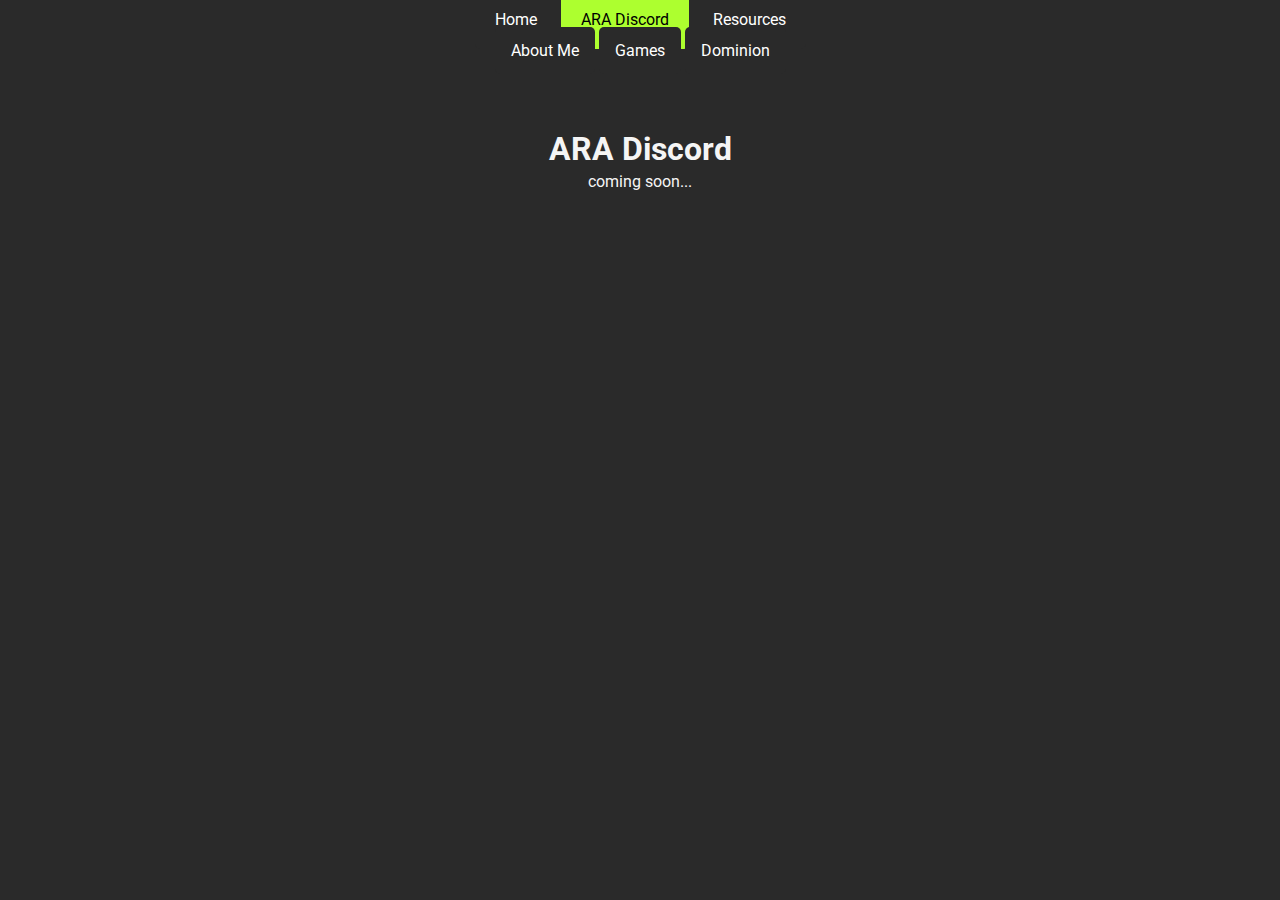
<file: html/discord.html>
<!DOCTYPE html>
<html lang="en">

<head>

    <meta charset="UTF-8">
    <meta http-equiv="X-UA-Compatible" content="IE=edge">
    <meta name="viewport" content="width=device-width, initial-scale=1.0">
    <title>My project | Discord</title>
    <link rel="stylesheet" href="/css/style.css">
    <link rel="shortcut icon" type="image/x-icon" href="/images/eye.ico">
    <link rel="preconnect" href="https://fonts.googleapis.com">
    <link rel="preconnect" href="https://fonts.gstatic.com" crossorigin>
    <link href="https://fonts.googleapis.com/css2?family=Roboto:wght@300&display=swap" rel="stylesheet">
    <script src="https://cdn.jsdelivr.net/npm/bootstrap@5.1.3/dist/js/bootstrap.bundle.min.js" integrity="sha384-ka7Sk0Gln4gmtz2MlQnikT1wXgYsOg+OMhuP+IlRH9sENBO0LRn5q+8nbTov4+1p" crossorigin="anonymous"></script>
    <link href="https://cdn.jsdelivr.net/npm/bootstrap@5.1.3/dist/css/bootstrap.min.css" rel="stylesheet" integrity="sha384-1BmE4kWBq78iYhFldvKuhfTAU6auU8tT94WrHftjDbrCEXSU1oBoqyl2QvZ6jIW3" crossorigin="anonymous">




</head>


<body>

    <div>

        <div class="col-centered">
            <div class="top1">
                <center class="">

                    <a href="/index.html" class="">Home</a>

                    <a href="/html/discord.html" class="active">ARA Discord</a>

                    <a href="/html/resources.html" class="">Resources</a>

                </center>
            </div>
        </div>



        <div class="col-centered m-4 ">
            <div class="top2">
                <center class="">

                    <a href="/html/about.html" class="">About Me</a>

                    <a href="/html/games.html" class="">Games</a>

                    <a href="/html/dontwatch.html" class="">Dominion</a>

                </center>
            </div>
        </div>



        <div class=""></div>
        <div class=""></div>
        <div class=""></div>
        <div class=""></div>
        <div class=""></div>
        <div class=""></div>
        <div class=""></div>
        <div class=""></div>
        <div class=""></div>
        <div class=""></div>
        <div class=""></div>
        <div class=""></div>
        <div class=""></div>
        <div class=""></div>
        <div class=""></div>

        <center class="title">
            <h1>
                ARA Discord
            </h1>
            <p>
                coming soon...
            </p>
        </center>



    </div>
</body>
</file>
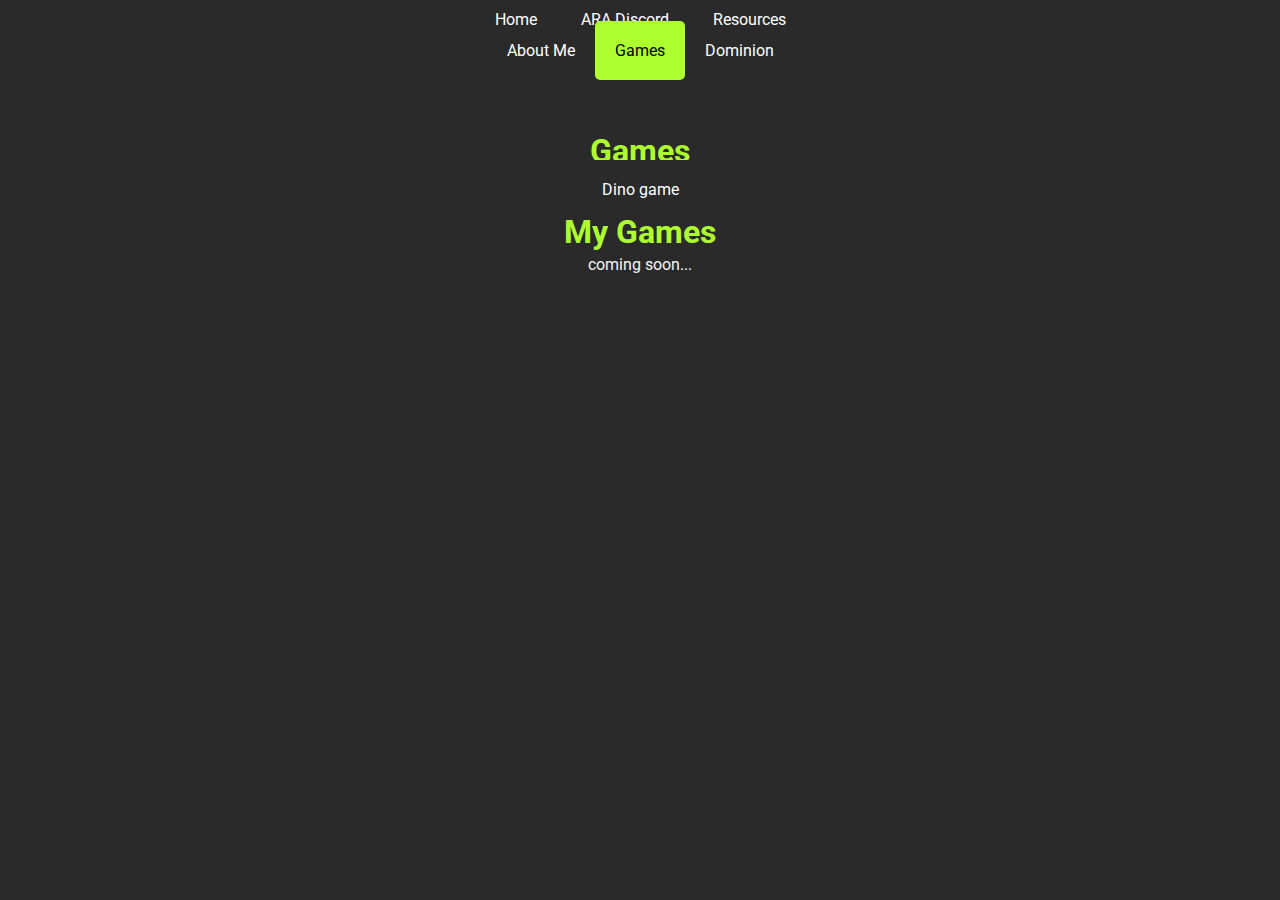
<file: html/games.html>
<!DOCTYPE html>
<html lang="en">

<head>
    <meta charset="UTF-8">
    <meta http-equiv="X-UA-Compatible" content="IE=edge">
    <meta name="viewport" content="width=device-width, initial-scale=1.0">
    <title>My project | Games</title>
    <link rel="stylesheet" href="/css/style.css">
    <link rel="shortcut icon" type="image/x-icon" href="/images/eye.ico">
    <link rel="preconnect" href="https://fonts.googleapis.com">
    <link rel="preconnect" href="https://fonts.gstatic.com" crossorigin>
    <link href="https://fonts.googleapis.com/css2?family=Roboto:wght@300&display=swap" rel="stylesheet">
    <link href="https://cdn.jsdelivr.net/npm/bootstrap@5.1.3/dist/css/bootstrap.min.css" rel="stylesheet" integrity="sha384-1BmE4kWBq78iYhFldvKuhfTAU6auU8tT94WrHftjDbrCEXSU1oBoqyl2QvZ6jIW3" crossorigin="anonymous">
    <script src="https://cdn.jsdelivr.net/npm/bootstrap@5.1.3/dist/js/bootstrap.bundle.min.js" integrity="sha384-ka7Sk0Gln4gmtz2MlQnikT1wXgYsOg+OMhuP+IlRH9sENBO0LRn5q+8nbTov4+1p" crossorigin="anonymous"></script>


</head>

<body>

    <div>

        <div class="col-centered">
            <div class="top1">
                <center class="">

                    <a href="/index.html" class="">Home</a>

                    <a href="/html/discord.html" class="">ARA Discord</a>

                    <a href="/html/resources.html" class="">Resources</a>

                </center>
            </div>
        </div>



        <div class="col-centered m-4 ">
            <div class="top2">
                <center class="">

                    <a href="/html/about.html" class="">About Me</a>

                    <a href="/html/games.html" class="active">Games</a>

                    <a href="/html/dontwatch.html" class="">Dominion</a>

                </center>
            </div>
        </div>



        <div class=""></div>
        <div class=""></div>
        <div class=""></div>
        <div class=""></div>
        <div class=""></div>
        <div class=""></div>
        <div class=""></div>
        <div class=""></div>
        <div class=""></div>
        <div class=""></div>
        <div class=""></div>
        <div class=""></div>
        <div class=""></div>
        <div class=""></div>
        <div class=""></div>


    </div>
</body>



<center>
    <h1 class="title">
        Games
    </h1>
    <div class=""></div>
    <div>
        <center class="top1">
            <a href="/html/dinosour.html">Dino game</a>
        </center>
    </div>

    <div class=""></div>
    <div class=""></div>

    <!--put games here-->

    <h1 class="title">
        My Games
    </h1>

    <!--put my games here-->

    <p>coming soon...</p>

</center>
</file>
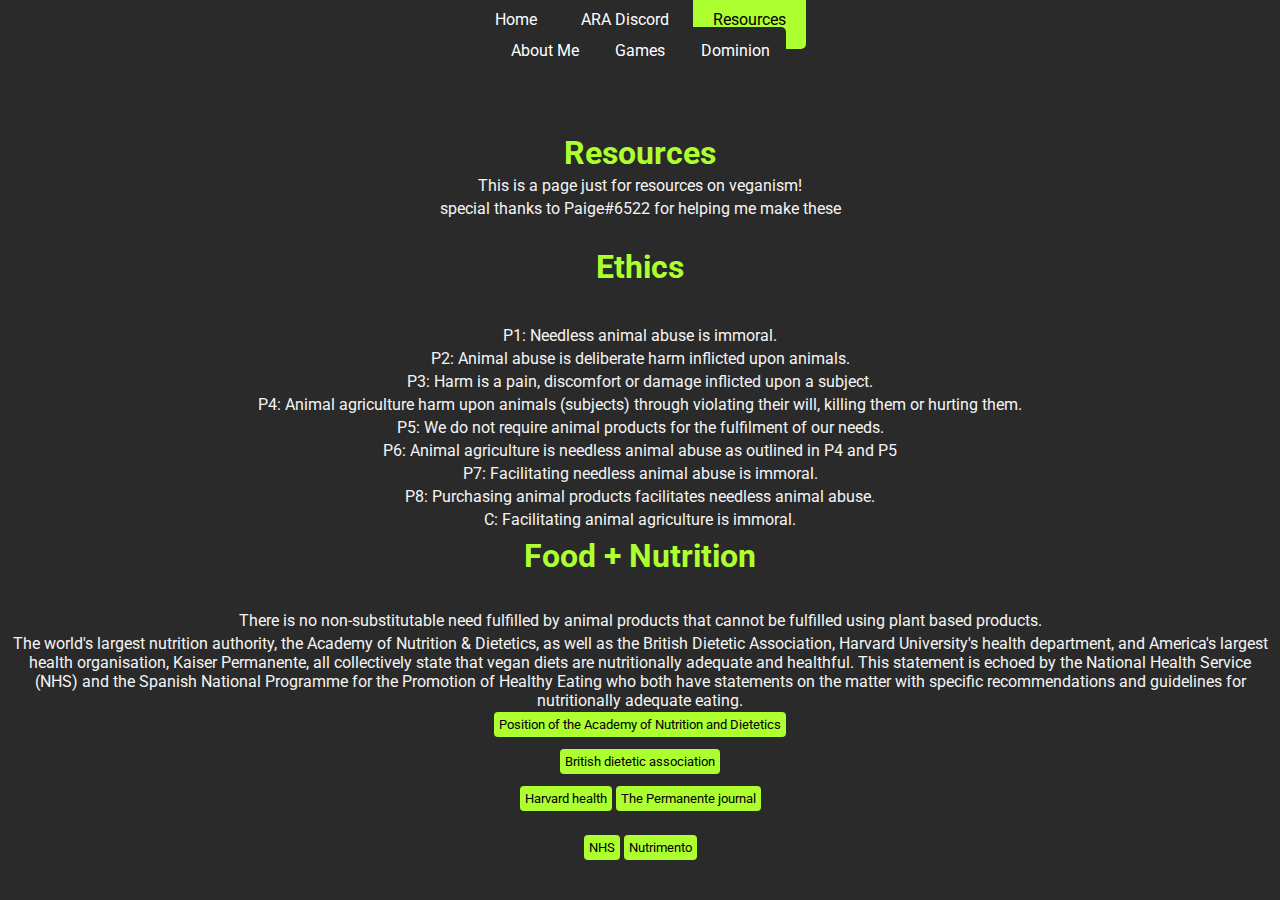
<file: html/resources.html>
<!DOCTYPE html>
<html lang="en">

<head>
    <meta charset="UTF-8">
    <meta http-equiv="X-UA-Compatible" content="IE=edge">
    <meta name="viewport" content="width=device-width, initial-scale=1.0">
    <title>My project | Resources</title>
    <link rel="stylesheet" href="/css/style.css">
    <link rel="shortcut icon" type="image/x-icon" href="/images/eye.ico">
    <link rel="preconnect" href="https://fonts.googleapis.com">
    <link rel="preconnect" href="https://fonts.gstatic.com" crossorigin>
    <link href="https://fonts.googleapis.com/css2?family=Roboto:wght@300&display=swap" rel="stylesheet">
    <link href="https://cdn.jsdelivr.net/npm/bootstrap@5.1.3/dist/css/bootstrap.min.css" rel="stylesheet" integrity="sha384-1BmE4kWBq78iYhFldvKuhfTAU6auU8tT94WrHftjDbrCEXSU1oBoqyl2QvZ6jIW3" crossorigin="anonymous">
    <script src="https://cdn.jsdelivr.net/npm/bootstrap@5.1.3/dist/js/bootstrap.bundle.min.js" integrity="sha384-ka7Sk0Gln4gmtz2MlQnikT1wXgYsOg+OMhuP+IlRH9sENBO0LRn5q+8nbTov4+1p" crossorigin="anonymous"></script>
</head>

<body>

    <div>

        <div class="col-centered">
            <div class="top1">
                <center class="">

                    <a href="/index.html" class="">Home</a>

                    <a href="/html/discord.html" class="">ARA Discord</a>

                    <a href="/html/resources.html" class="active">Resources</a>

                </center>
            </div>
        </div>



        <div class="col-centered m-4 ">
            <div class="top2">
                <center class="">

                    <a href="/html/about.html" class="">About Me</a>

                    <a href="/html/games.html" class="">Games</a>

                    <a href="/html/dontwatch.html" class="">Dominion</a>

                </center>
            </div>
        </div>



        <div class=""></div>
        <div class=""></div>
        <div class=""></div>
        <div class=""></div>
        <div class=""></div>
        <div class=""></div>
        <div class=""></div>
        <div class=""></div>
        <div class=""></div>
        <div class=""></div>
        <div class=""></div>
        <div class=""></div>
        <div class=""></div>
        <div class=""></div>
        <div class=""></div>


    </div>
</body>


<body>
    <center>
        <div class="row">

            <h1 class="title">
                Resources
            </h1>

            <p>
                This is a page just for resources on veganism!
            </p>
            <p>
                special thanks to Paige#6522 for helping me make these
            </p>
            <div class=""></div>
            <div class=""></div>
            <div class=""></div>
            <div class=""></div>
            <div class=""></div>
            <div class=""></div>
            <div class="col">
                <h1 class="title">
                    Ethics
                </h1>
                <div class=""></div>
                <div class=""></div>
                <div class=""></div>
                <div class=""></div>
                <div class=""></div>
                <div class=""></div>
                <div class=""></div>
                <div class=""></div>
                <div class=""></div>

                <p>
                    P1: Needless animal abuse is immoral.
                </p>

                <p>
                    P2: Animal abuse is deliberate harm inflicted upon animals.
                </p>

                <p>
                    P3: Harm is a pain, discomfort or damage inflicted upon a subject.
                </p>

                <p>
                    P4: Animal agriculture harm upon animals (subjects) through violating their will, killing them or hurting them.
                </p>

                <p>
                    P5: We do not require animal products for the fulfilment of our needs.
                </p>

                <p>
                    P6: Animal agriculture is needless animal abuse as outlined in P4 and P5
                </p>

                <p>
                    P7: Facilitating needless animal abuse is immoral.
                </p>

                <p>
                    P8: Purchasing animal products facilitates needless animal abuse.
                </p>

                <p>
                    C: Facilitating animal agriculture is immoral.
                </p>



            </div>

            <div class="col-md">
                <h1 class="title">
                    Food + Nutrition
                </h1>



                <div class=""></div>
                <div class=""></div>
                <div class=""></div>
                <div class=""></div>
                <div class=""></div>
                <div class=""></div>
                <div class=""></div>
                <div class=""></div>


                <p>
                    There is no non-substitutable need fulfilled by animal products that cannot be fulfilled using plant based products.
                </p>
                <p>
                    The world's largest nutrition authority, the Academy of Nutrition & Dietetics, as well as the British Dietetic Association, Harvard University's health department, and America's largest health organisation, Kaiser Permanente, all collectively state that
                    vegan diets are nutritionally adequate and healthful. This statement is echoed by the National Health Service (NHS) and the Spanish National Programme for the Promotion of Healthy Eating who both have statements on the matter with
                    specific recommendations and guidelines for nutritionally adequate eating.
                </p>

                <button class="button" onclick="location.href='https://pubmed.ncbi.nlm.nih.gov/27886704/'">Position of the Academy of Nutrition and Dietetics</button>
                <div class=""></div>
                <div class=""></div>
                <div class=""></div>

                <button class="button" onclick="location.href='https://www.bda.uk.com/resource/british-dietetic-association-confirms-well-planned-vegan-diets-can-support-healthy-living-in-people-of-all-ages.html'">British dietetic association </button>
                <div class=""></div>
                <div class=""></div>
                <div class=""></div>

                <button class="button" onclick="location.href='https://www.health.harvard.edu/staying-healthy/becoming-a-vegetarian'">Harvard health</button> <button class="button" onclick="location.href='https://www.thepermanentejournal.org/issues/2013/spring/5117-nutrition.html#ref'">The Permanente journal</button>
                <div class=""></div>
                <div class=""></div>
                <div class=""></div>


                <div class=""></div>
                <div class=""></div>
                <div class=""></div>

                <button class="button" onclick="location.href='https://www.nhs.uk/live-well/eat-well/the-vegan-diet/'">NHS</button> <button class="button" location.href='https://nutrimento.pt/activeapp/wp-content/uploads/2015/12/Guidelines-for-a-healthy-vegetarian-diet.pdf'>Nutrimento</button>
                <div class=""></div>
                <div class=""></div>
                <div class=""></div>



            </div>
        </div>
    </center>
</body>
</file>
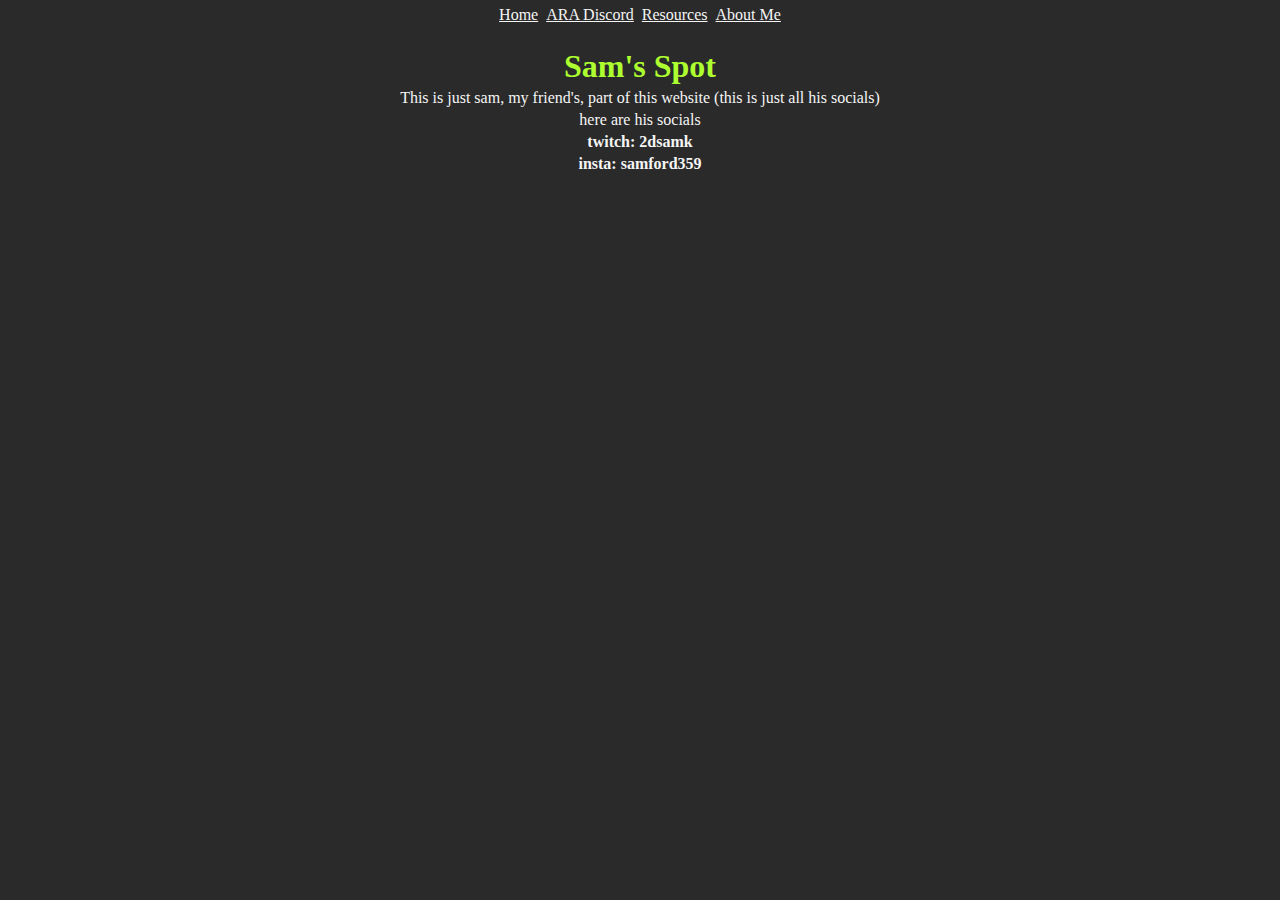
<file: html/sam.html>
<!DOCTYPE html>
<html lang="en">

<head>
    <meta charset="UTF-8">
    <meta http-equiv="X-UA-Compatible" content="IE=edge">
    <meta name="viewport" content="width=device-width, initial-scale=1.0">
    <title>My project | Home</title>
    <link rel="stylesheet" href="/css/style.css">
    <link rel="shortcut icon" type="image/x-icon" href="/images/eye.ico">


</head>

<body>

    <div class="topnav">




        <center>

            <a href="/index.html" class="">Home</a>

            <a href="/html/discord.html" class="">ARA Discord</a>

            <a href="/html/resources.html" class="">Resources</a>

            <a href="/html/about.html" class="">About Me</a>

            <!--<a href="/html/sam.html" class="active">Sam's Spot</a>-->

        </center>


        <div class=""></div>
        <div class=""></div>
        <div class=""></div>
        <div class=""></div>

        <center>
            <div class="main">

                <h1 class="title">
                    Sam's Spot
                </h1>

                <p>
                    This is just sam, my friend's, part of this website (this is just all his socials)
                </p>

                <p>
                    here are his socials
                </p>

                <p class="contact2">
                    twitch: 2dsamk
                </p>

                <p class="contact2">
                    insta: samford359
                </p>



            </div>


        </center>






</body>

</html>
</file>
<file: css/style.css>
@media only screen and (max-device-width: 400px) {
                    * {
                        color: whitesmoke;
                        background-color: #2a2a2a;
                        font-family: "Roboto";
                        padding: 2px;
                        margin: 0;
                    }

                    .dino a{
                        float: center;
                        color: white;
                        text-align: center;
                        padding: 14px 16px;
                        text-decoration: none;
                        border-radius: 5px;
                        padding: 20px;
                        width: 35px;
                        height: 25px;
                    }

                    .top1 a {
                        float: center;
                        color: white;
                        text-align: center;
                        padding: 14px 16px;
                        text-decoration: none;
                        border-radius: 5px;
                        padding: 20px;
                        width: 35px;
                        height: 25px;
                    }

                    .top1 a:hover {
                        background-color: white;
                        color: black;
                        border-radius: 5px;
                        padding: 20px;
                        width: 35px;
                        height: 25px;
                    }

                    .top1 a.active {
                        background-color: greenyellow;
                        color: black;
                        border-radius: 5px;
                        padding: 20px;
                        width: 35px;
                        height: 25px;

                    }

                    .dino a {
                        float: center;
                        color: white;
                        text-align: center;
                        padding: 14px 16px;
                        text-decoration: none;
                        border-radius: 5px;
                        padding: 20px;
                        width: 35px;
                        height: 25px;
                    }

                    .dino a:hover {
                        background-color: white;
                        color: black;
                        border-radius: 5px;
                        padding: 20px;
                        width: 35px;
                        height: 25px;
                    }

                    .dino a.active {
                        background-color: greenyellow;
                        color: black;
                        border-radius: 5px;
                        padding: 20px;
                        width: 35px;
                        height: 25px;

                    }

                    .top2 a {
                        float: center;
                        color: white;
                        text-align: center;
                        padding: 14px 16px;
                        text-decoration: none;
                        border-radius: 5px;
                        padding: 20spx;
                        width: 35px;
                        height: 25px;
                    }

                    .top2 a:hover {
                        background-color: white;
                        color: black;
                        border-radius: 5px;
                        padding: 20px;
                        width: 35px;
                        height: 25px;
                    }

                    .top2 a.active {
                        background-color: greenyellow;
                        color: black;
                        border-radius: 5px;
                        padding: 20px;
                        width: 35px;
                        height: 25px;

                    }

                    .title {
                        color: greenyellow;
                        font-style: inherit;
                    }

                    .image-me {
                        width: 250px;
                        height: 250px;
                    }

                    .contact2 {
                        font-weight: bold;
                    }

                    .fade {
                        animation: fadeIn 5s forwards;
                        -webkit-animation: fadeIn 5s forwards;
                        -moz-animation: fadeIn 5s forwards;
                        -o-animation: fadeIn 5s forwards;
                        -ms-animation: fadeIn 5s forwards;
                    }

                    @keyframes fadeIn {
                        0% {
                            opacity: 0;
                        }
                        100% {
                            opacity: 1;
                        }
                    }

                    @-moz-keyframes fadeIn {
                        0% {
                            opacity: 0;
                        }
                        100% {
                            opacity: 1;
                        }
                    }

                    @-webkit-keyframes fadeIn {
                        0% {
                            opacity: 0;
                        }
                        100% {
                            opacity: 1;
                        }
                    }

                    @-o-keyframes fadeIn {
                        0% {
                            opacity: 0;
                        }
                        100% {
                            opacity: 1;
                        }
                    }

                    @-ms-keyframes fadeIn {
                        0% {
                            opacity: 0;
                        }
                        100% {
                            opacity: 1;
                        }
                    }
                    /* width */

                     ::-webkit-scrollbar {
                        width: 5px;
                    }
                    /* Track */

                     ::-webkit-scrollbar-track {
                        background: black;
                    }
                    /* Handle */

                     ::-webkit-scrollbar-thumb {
                        background: greenyellow;
                        border-radius: 5px;
                    }
                    /* Handle on hover */

                     ::-webkit-scrollbar-thumb:hover {
                        background: green;
                    }

                    .body {
                        margin: 0;
                        padding: 0;
                        background: #2a2a2a;
                    }

                    .button {
                        border-radius: 4px;
                        padding: 5px;
                        background-color: greenyellow;
                        border: none;
                        color: black;
                        text-decoration: none;
                    }

}




@media only screen and (min-device-width: 400px) {
                    * {
                        color: whitesmoke;
                        background-color: #2a2a2a;
                        font-family: "Roboto";
                        padding: 2px;
                        margin: 0;
                    }

                    .top1 a {
                        float: center;
                        color: white;
                        text-align: center;
                        padding: 14px 16px;
                        text-decoration: none;
                        border-radius: 5px;
                        padding: 20px;
                        width: 35px;
                        height: 25px;
                    }

                    .top1 a:hover {
                        background-color: white;
                        color: black;
                        border-radius: 5px;
                        padding: 20px;
                        width: 35px;
                        height: 25px;
                    }

                    .top1 a.active {
                        background-color: greenyellow;
                        color: black;
                        border-radius: 5px;
                        padding: 20px;
                        width: 35px;
                        height: 25px;

                    }

                    .top2 a {
                        float: center;
                        color: white;
                        text-align: center;
                        padding: 14px 16px;
                        text-decoration: none;
                        border-radius: 5px;
                        padding: 20spx;
                        width: 35px;
                        height: 25px;
                    }

                    .top2 a:hover {
                        background-color: white;
                        color: black;
                        border-radius: 5px;
                        padding: 20px;
                        width: 35px;
                        height: 25px;
                    }

                    .top2 a.active {
                        background-color: greenyellow;
                        color: black;
                        border-radius: 5px;
                        padding: 20px;
                        width: 35px;
                        height: 25px;

                    }

                    .title {
                        color: greenyellow;
                        font-style: inherit;
                    }

                    .image-me {
                        width: 250px;
                        height: 250px;
                    }

                    .contact2 {
                        font-weight: bold;
                    }

                    .fade {
                        animation: fadeIn 5s forwards;
                        -webkit-animation: fadeIn 5s forwards;
                        -moz-animation: fadeIn 5s forwards;
                        -o-animation: fadeIn 5s forwards;
                        -ms-animation: fadeIn 5s forwards;
                    }

                    @keyframes fadeIn {
                        0% {
                            opacity: 0;
                        }
                        100% {
                            opacity: 1;
                        }
                    }

                    @-moz-keyframes fadeIn {
                        0% {
                            opacity: 0;
                        }
                        100% {
                            opacity: 1;
                        }
                    }

                    @-webkit-keyframes fadeIn {
                        0% {
                            opacity: 0;
                        }
                        100% {
                            opacity: 1;
                        }
                    }

                    @-o-keyframes fadeIn {
                        0% {
                            opacity: 0;
                        }
                        100% {
                            opacity: 1;
                        }
                    }

                    @-ms-keyframes fadeIn {
                        0% {
                            opacity: 0;
                        }
                        100% {
                            opacity: 1;
                        }
                    }
                    /* width */

                     ::-webkit-scrollbar {
                        width: 5px;
                    }
                    /* Track */

                     ::-webkit-scrollbar-track {
                        background: black;
                    }
                    /* Handle */

                     ::-webkit-scrollbar-thumb {
                        background: greenyellow;
                        border-radius: 5px;
                    }
                    /* Handle on hover */

                     ::-webkit-scrollbar-thumb:hover {
                        background: green;
                    }

                    .body {
                        margin: 0;
                        padding: 0;
                        background: #2a2a2a;
                        margin: 0;
                    }

                    body {
                        margin: 0;
                        padding: 0;
                        background: #2a2a2a;
                        margin: 0;
                    }


                    .div {
                        background: #2a2a2a;
                        margin: 0;
                    }

                    .button {
                        border-radius: 4px;
                        padding: 5px;
                        background-color: greenyellow;
                        border: none;
                        color: black;
                        text-decoration: none;
                    }

}
</file>
<file: css/game.css>
* {
    font-family: "Roboto";
}

.topnav a {
    float: center;
    color: #f2f2f2;
    text-align: center;
    text-decoration: none;
    font-size: 17px;
    border-radius: 5px;
    width: 200px;
    height: 100px;
}

.topnav a:hover {
    background-color: #ddd;
    color: black;
    border-radius: 5px;
    width: 200px;
    height: 100px;
}

.topnav a.active {
    background-color: greenyellow;
    color: black;
    border-radius: 5px;
    width: 200px;
    height: 100px;
}

.title {
    color: greenyellow;
    font-style: inherit;
}

.image-me {
    width: 250px;
    height: 250px;
}

.contact2 {
    font-weight: bold;
}

.fade {
    animation: fadeIn 2s;
    -webkit-animation: fadeIn 2s;
    -moz-animation: fadeIn 2s;
    -o-animation: fadeIn 2s;
    -ms-animation: fadeIn 2s;
}

@keyframes fadeIn {
    0% {
        opacity: 0;
    }
    100% {
        opacity: 1;
    }
}

@-moz-keyframes fadeIn {
    0% {
        opacity: 0;
    }
    100% {
        opacity: 1;
    }
}

@-webkit-keyframes fadeIn {
    0% {
        opacity: 0;
    }
    100% {
        opacity: 1;
    }
}

@-o-keyframes fadeIn {
    0% {
        opacity: 0;
    }
    100% {
        opacity: 1;
    }
}

@-ms-keyframes fadeIn {
    0% {
        opacity: 0;
    }
    100% {
        opacity: 1;
    }
}

.interstitial-wrapper {
    background-color: #2a2a2a;
}
</file>
